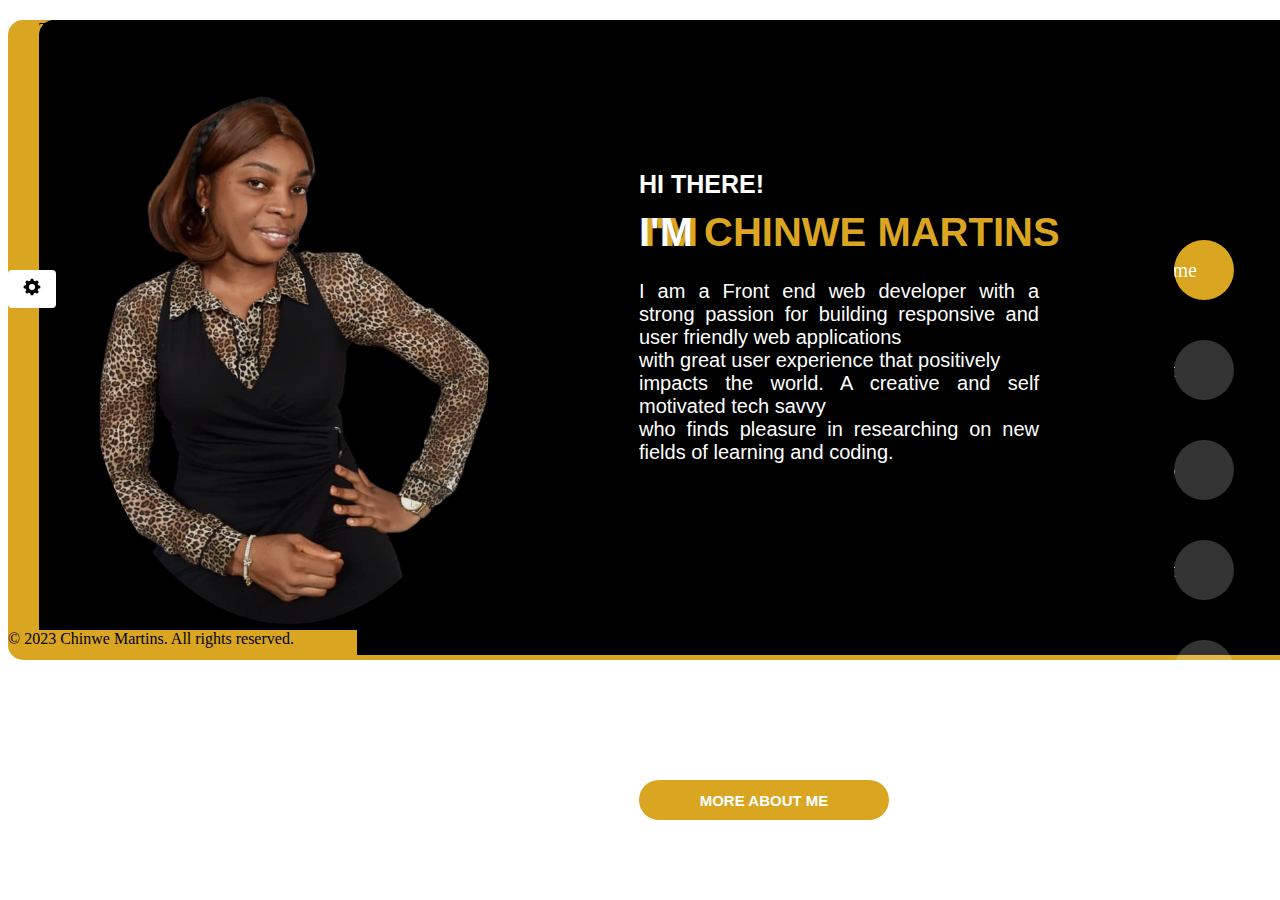
<file: index.html>
<!DOCTYPE html>
<html lang="en">
<head>
    <meta charset="UTF-8">
    <meta name="viewport" content="width=device-width, initial-scale=1.0">
    <title>Document</title>
    <link rel="stylesheet" href="https://cdnjs.cloudflare.com/ajax/libs/font-awesome/4.7.0/css/font-awesome.min.css"> 
    <link rel="stylesheet" href="indexstyle.css">
    <link rel="preconnect" href="https://fonts.googleapis.com">
<link rel="preconnect" href="https://fonts.gstatic.com" crossorigin>
<link href="https://fonts.googleapis.com/css2?family=Inter:wght@400;600;700;800;900&family=Montserrat:wght@300;400;500;600;700;800;900&family=Poppins:wght@300;400;500;600;700;800&display=swap" rel="stylesheet">
<link rel="stylesheet" href="https://cdnjs.cloudflare.com/ajax/libs/font-awesome/6.4.2/css/all.min.css" integrity="sha512-z3gLpd7yknf1YoNbCzqRKc4qyor8gaKU1qmn+CShxbuBusANI9QpRohGBreCFkKxLhei6S9CQXFEbbKuqLg0DA==" crossorigin="anonymous" referrerpolicy="no-referrer" />
    

    
</head>
<body>
    <div class="boss1">
        <div class="boss3"></div>
        <div class="boss2">
             <!-- <div class="icon">
                
              <li><a href="./index.html"> <div class="icon2">Home<img span style="height: 30px; width: 30px;" class="icon1" src="./images/whtehome.png"></div></a></li>
              <li><a href="./aboutme.html"> <div class="icon2">About<img span style="height: 30px; width: 30px;" class="icon1"  src="./images/user.png"> </div></a></li>
              <li><a href="./myblog.html"> <div class="icon2">Portfolio<img span style="width: 30px; height: 25px;" class="icon1" src="./images/portfolio6.png"></div></a></li>
              <li><a href="./getintouch.html"> <div class="icon2">Contact<img span style="width: 30px; height: 25px;"  class="icon1" src="./images/contact2.png"></div> </a></li>
              <li><a href="./services.html"> <div class="icon2">Services<img span style="width: 30px; height: 30px;"  class="icon1" src="./images/services.png"></div></a></li>
                    
            </div>  -->


            <h4>HI THERE!</h4>
            <h2><span style="color: white; text-shadow: 5px 0px 0px goldenrod;"> I'M </span> CHINWE MARTINS </h2>
            <p class="demo1">I am a <span>Front end web developer</span> with a strong passion for building responsive and user friendly web applications<br> with great user experience that positively <br>impacts the world.
                A creative and self motivated tech savvy<br>who finds pleasure in researching on new fields of learning and coding.</p></h2>
               This is my official website to show all my projects and experiences.
               
            </p>
            <a href="./aboutme.html"><button class="button" style="vertical-align:middle"><span>MORE ABOUT ME </span></button></a>

            
           <img class="myPix"  src="./images/chinwem.png" alt="mypicture"> 
        </div> 
        <div class="boss4"> 
            
    
                
                
        </div>
        &copy; 2023 Chinwe Martins. All rights reserved.
        
        
    </div>
    <nav>
        <ul>
            <li><a href="./index.html" style="background: goldenrod;"><p>Home</p><i class="fa-solid fa-house"></i></a></li>
            <li><a href="./aboutme.html"><p>About</p><i class="fa-solid fa-user"></i></a></li>
            <li><a href="./myportfolio.html"><p>Portfolio</p><i class="fa-solid fa-briefcase"></i></a></li>
            <li><a href="./getintouch1.html"><p>Contact</p><i class="fa-solid fa-envelope-open-o"></i></a></li>
            <li><a href="./myblog.html"><p>Blog</p><i class="fa-solid fa-comments"></i></a></li>
        </ul>
    </nav>
    <div class="infinity">
        <svg
          xmlns="http://www.w3.org/2000/svg"
          width="20"
          height="20"
          viewBox="0 0 36 36"
        >
          <path
            fill="currentColor"
            d="m32.57 15.72l-3.35-1a11.65 11.65 0 0 0-.95-2.33l1.64-3.07a.61.61 0 0 0-.11-.72l-2.39-2.4a.61.61 0 0 0-.72-.11l-3.05 1.63a11.62 11.62 0 0 0-2.36-1l-1-3.31a.61.61 0 0 0-.59-.41h-3.38a.61.61 0 0 0-.58.43l-1 3.3a11.63 11.63 0 0 0-2.38 1l-3-1.62a.61.61 0 0 0-.72.11L6.2 8.59a.61.61 0 0 0-.11.72l1.62 3a11.63 11.63 0 0 0-1 2.37l-3.31 1a.61.61 0 0 0-.43.58v3.38a.61.61 0 0 0 .43.58l3.33 1a11.62 11.62 0 0 0 1 2.33l-1.64 3.14a.61.61 0 0 0 .11.72l2.39 2.39a.61.61 0 0 0 .72.11l3.09-1.65a11.65 11.65 0 0 0 2.3.94l1 3.37a.61.61 0 0 0 .58.43h3.38a.61.61 0 0 0 .58-.43l1-3.38a11.63 11.63 0 0 0 2.28-.94l3.11 1.66a.61.61 0 0 0 .72-.11l2.39-2.39a.61.61 0 0 0 .11-.72l-1.66-3.1a11.63 11.63 0 0 0 .95-2.29l3.37-1a.61.61 0 0 0 .43-.58v-3.41a.61.61 0 0 0-.37-.59ZM18 23.5a5.5 5.5 0 1 1 5.5-5.5a5.5 5.5 0 0 1-5.5 5.5Z"
            class="clr-i-solid clr-i-solid-path-1"
          />
          <path fill="none" d="M0 0h36v36H0z" />
        </svg>
      </div>


    
</body>


<!-- <script 
type="text/javascript"
src="https://d3mkw6s8thqya7.cloudfront.net/integration-plugin.js"
id="aisensy-wa-widget"
widget-id="VwoJS2"
>
</script> -->

</html>
</file>
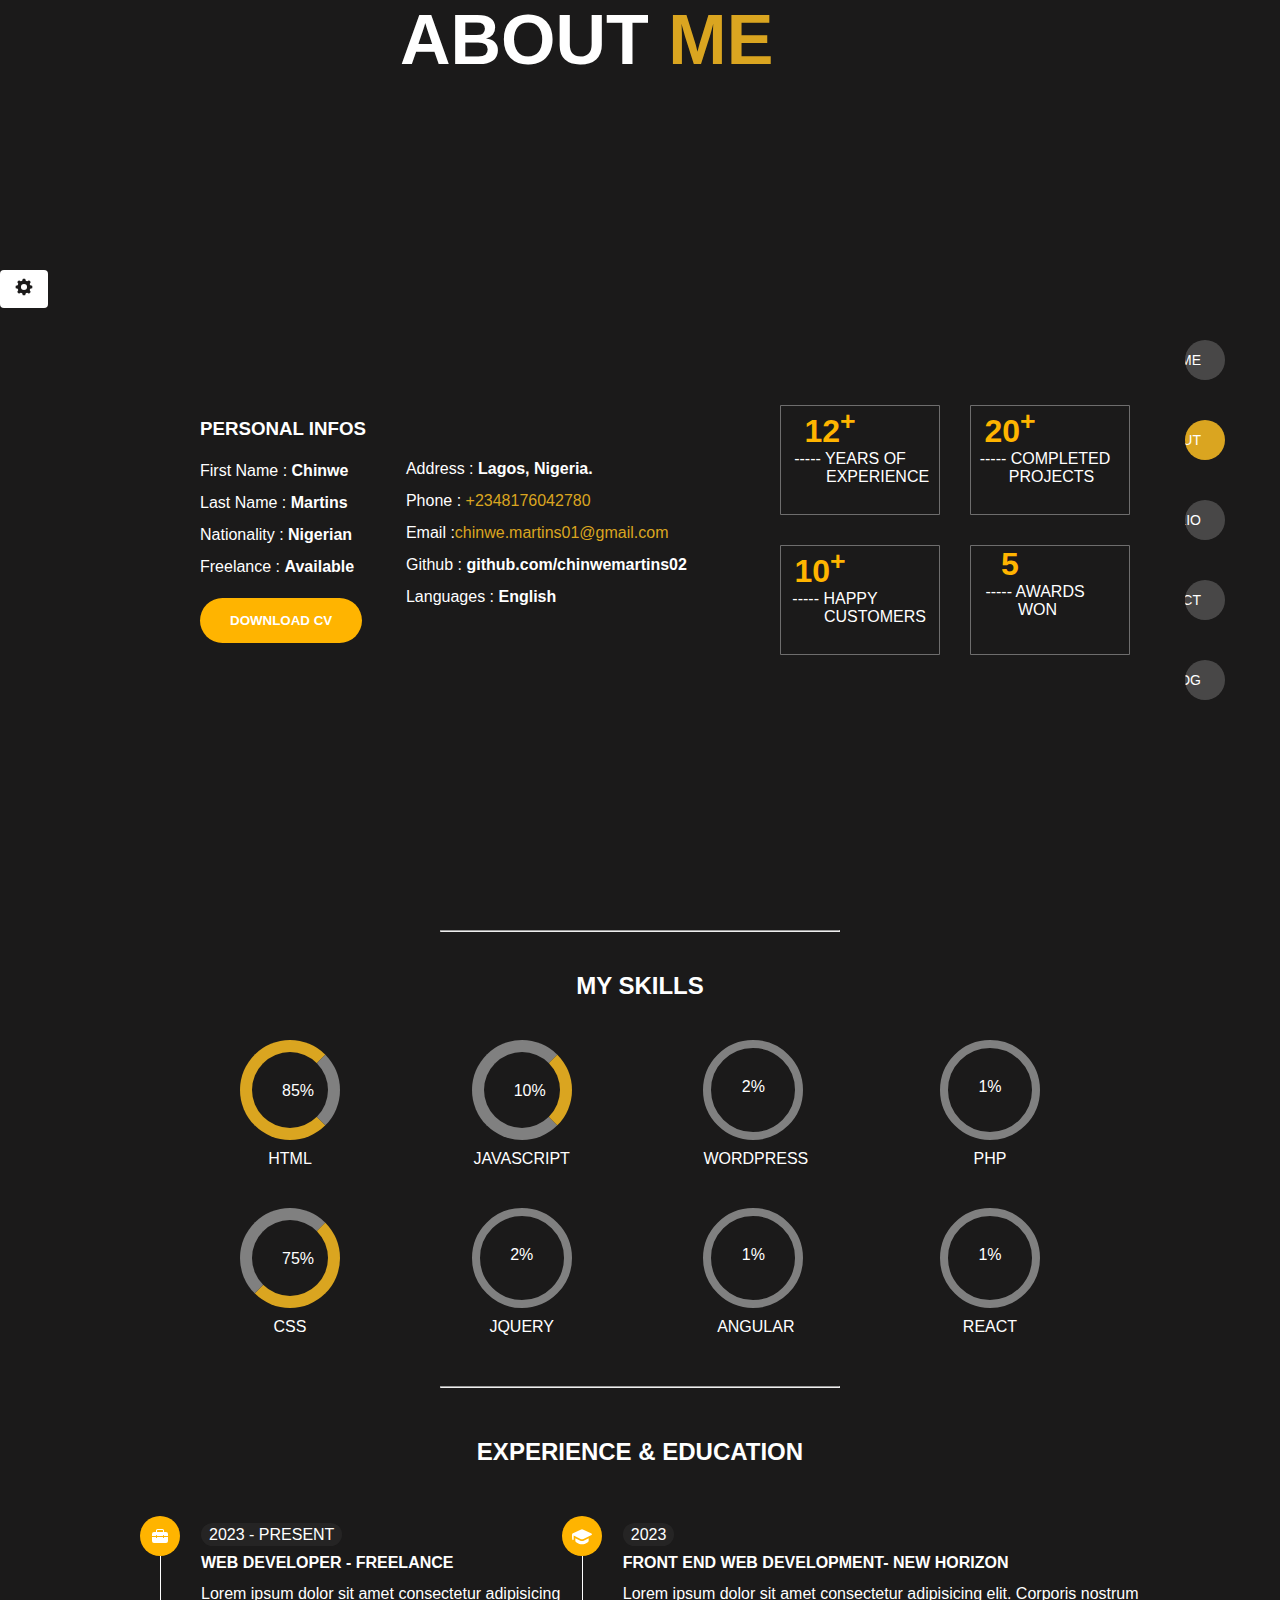
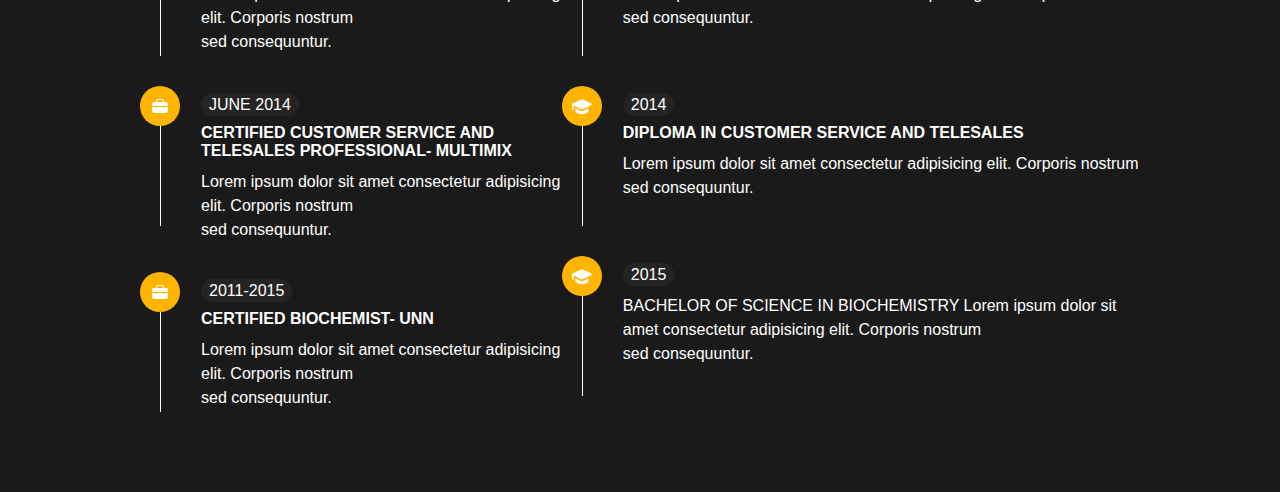
<file: aboutme.html>
<!DOCTYPE html>
<html lang="en">
  <head>
    <meta charset="UTF-8" />
    <meta name="viewport" content="width=device-width, initial-scale=1.0" />
    <title>About Me</title>

    <link
      rel="stylesheet"
      href="https://cdnjs.cloudflare.com/ajax/libs/font-awesome/6.4.2/css/all.min.css"
      integrity="sha512-z3gLpd7yknf1YoNbCzqRKc4qyor8gaKU1qmn+CShxbuBusANI9QpRohGBreCFkKxLhei6S9CQXFEbbKuqLg0DA=="
      crossorigin="anonymous"
      referrerpolicy="no-referrer"
    />

    <link rel="stylesheet" href="aboutmestyle.css" />

    <style>
      body {
        background-color: #1b1a1a;
      }
    </style>
  </head>
  <body>
    <h1><span style="color:goldenrod; margin-left: 400px; margin-top: 100px; font-size: 70px;"><span style="color: #fff;">ABOUT</span>  ME</span> </h1>

    <div class="about-container">
      <div class="middle-everything">
        <div class="infinity">
          <svg
            xmlns="http://www.w3.org/2000/svg"
            width="20"
            height="20"
            viewBox="0 0 36 36"
          >
            <path
              fill="currentColor"
              d="m32.57 15.72l-3.35-1a11.65 11.65 0 0 0-.95-2.33l1.64-3.07a.61.61 0 0 0-.11-.72l-2.39-2.4a.61.61 0 0 0-.72-.11l-3.05 1.63a11.62 11.62 0 0 0-2.36-1l-1-3.31a.61.61 0 0 0-.59-.41h-3.38a.61.61 0 0 0-.58.43l-1 3.3a11.63 11.63 0 0 0-2.38 1l-3-1.62a.61.61 0 0 0-.72.11L6.2 8.59a.61.61 0 0 0-.11.72l1.62 3a11.63 11.63 0 0 0-1 2.37l-3.31 1a.61.61 0 0 0-.43.58v3.38a.61.61 0 0 0 .43.58l3.33 1a11.62 11.62 0 0 0 1 2.33l-1.64 3.14a.61.61 0 0 0 .11.72l2.39 2.39a.61.61 0 0 0 .72.11l3.09-1.65a11.65 11.65 0 0 0 2.3.94l1 3.37a.61.61 0 0 0 .58.43h3.38a.61.61 0 0 0 .58-.43l1-3.38a11.63 11.63 0 0 0 2.28-.94l3.11 1.66a.61.61 0 0 0 .72-.11l2.39-2.39a.61.61 0 0 0 .11-.72l-1.66-3.1a11.63 11.63 0 0 0 .95-2.29l3.37-1a.61.61 0 0 0 .43-.58v-3.41a.61.61 0 0 0-.37-.59ZM18 23.5a5.5 5.5 0 1 1 5.5-5.5a5.5 5.5 0 0 1-5.5 5.5Z"
              class="clr-i-solid clr-i-solid-path-1"
            />
            <path fill="none" d="M0 0h36v36H0z" />
          </svg>
        </div>

        <div class="personal-info">
          <div class="pf1">
            <h3>PERSONAL INFOS</h3>
            <ul id="list">
              <li>First Name : <span>Chinwe</span></li>
              <li>Last Name : <span>Martins</span></li>
              <li>Nationality : <span>Nigerian</span></li>
              <li>Freelance : <span>Available</span></li>
              
            </ul>
            <button><a href="#" download="./MARTINS CHINWE.docx">DOWNLOAD  CV</a></button>
          </div>

          <div class="pf2">
            <ul class="list">
              <li>Address : <span>Lagos, Nigeria.</span></li>
              <li>Phone : <a href="tel:08176042780">+2348176042780</a></li>
              <li>Email :<a href="mailto:chinwe.martins01@gmail.com?">chinwe.martins01@gmail.com</a></li>
              <li>Github : <span>github.com/chinwemartins02</span></li>
              <li>Languages : <span>English</span></li>
            </ul>
          </div>
        </div>

        <div class="blocks">
          <div class="blocks1">
            <div class="block1-top">
              <h1>12<sup>+</sup></h1>
              <p>
                ----- <span class="sp1">YEARS OF </span><br /><span class="sp2"
                  >EXPERIENCE</span
                >
              </p>
            </div>
            <div class="block1-bottom">
              <h1>10<sup>+</sup></h1>
              <p>
                ----- <span>HAPPY</span> <br /><span class="sp2-2"
                  >CUSTOMERS</span
                >
              </p>
            </div>
          </div>

          <div class="blocks2">
            <div class="block2-top">
              <h1>20<sup>+</sup></h1>
              <p>
                ----- <span>COMPLETED</span> <br /><span class="sp2-2"
                  >PROJECTS</span
                >
              </p>
            </div>
            <div class="block2-bottom">
              <h1>5</h1>
              <p>
                ----- <span>AWARDS </span><br /><span class="sp2-2">WON</span>
              </p>
            </div>
          </div>
        </div>

        <nav>
          <ul>
            <li>
              <a href="./index.html"
                ><p>HOME</p>
                <i class="fa-solid fa-house"></i
              ></a>
            </li>

            <li>
              <a href="./aboutme.html" style="background-color: goldenrod"
                ><p>ABOUT</p>
                <i class="fa-solid fa-user" style="color: #ffffff"></i
              ></a>
            </li>
            <li>
              <a href="myportfolio.html"
                ><p>PORTFOLIO</p>
                <i class="fa-solid fa-toolbox"></i
              ></a>
            </li>
            <li>
              <a href="./getintouch1.html"
                ><p>CONTACT</p>
                <i class="fa-solid fa-envelope-open"></i
              ></a>
            </li>
            <li>
              <a href="./myblog.html"
                ><p>BLOG</p>
                <i class="fa-solid fa-comments"></i
              ></a>
            </li>
          </ul>
        </nav>

        <!-- <div class="right">
          <div class="icon1">
            <a href="/index.html"
              ><svg
                xmlns="http://www.w3.org/2000/svg"
                width="20"
                height="20"
                viewBox="0 0 512 512"
              >
                <path
                  fill="currentColor"
                  d="M416 174.74V48h-80v58.45L256 32L0 272h64v208h144V320h96v160h144V272h64l-96-97.26z"
                /></svg
            ></a>
          </div>

          <div class="icon2">
            <a href="/html/about.html"
              ><svg
                xmlns="http://www.w3.org/2000/svg"
                width="20"
                height="20"
                viewBox="0 0 512 512"
              >
                <path
                  fill="currentColor"
                  d="M256 256a112 112 0 1 0-112-112a112 112 0 0 0 112 112Zm0 32c-69.42 0-208 42.88-208 128v64h416v-64c0-85.12-138.58-128-208-128Z"
                /></svg
            ></a>
          </div>

          <div class="icon3">
            <a href="portfolio.html"
              ><svg
                xmlns="http://www.w3.org/2000/svg"
                width="20"
                height="20"
                viewBox="0 0 20 20"
              >
                <path
                  fill="currentColor"
                  d="M6 4.5V6H4a2 2 0 0 0-2 2v2h4v-.5a.5.5 0 0 1 1 0v.5h6v-.5a.5.5 0 0 1 1 0v.5h4.003V8a2 2 0 0 0-2-2H14V4.5A1.5 1.5 0 0 0 12.5 3h-5A1.5 1.5 0 0 0 6 4.5ZM7.5 4h5a.5.5 0 0 1 .5.5V6H7V4.5a.5.5 0 0 1 .5-.5Zm10.503 7H14v.5a.5.5 0 1 1-1 0V11H7v.5a.5.5 0 0 1-1 0V11H2v4a2 2 0 0 0 2 2h12.003a2 2 0 0 0 2-2v-4Z"
                /></svg
            ></a>
          </div>

          <div class="icon4">
            <a href="contact.html"
              ><svg
                xmlns="http://www.w3.org/2000/svg"
                width="20"
                height="20"
                viewBox="0 0 24 24"
              >
                <path
                  fill="currentColor"
                  d="m4 8l8 5l8-5l-8-5l-8 5m18 0v10a2 2 0 0 1-2 2H4a2 2 0 0 1-2-2V8c0-.73.39-1.36.97-1.71L12 .64l9.03 5.65c.58.35.97.98.97 1.71Z"
                /></svg
            ></a>
          </div>

          <div class="icon5">
            <a href="blog.html"
              ><svg
                xmlns="http://www.w3.org/2000/svg"
                width="20"
                height="20"
                viewBox="0 0 24 24"
              >
                <path
                  fill="currentColor"
                  d="M1 2h19v14H5.82L1 19.443V2Zm2 2v11.557L5.18 14H18V4H3Zm20.5.5v18.443L18.68 19.5H7.5v-2h11.82l2.18 1.557V4.5h2Z"
                /></svg
            ></a>
          </div>
        </div> -->
      </div>
    </div>
    <hr />
    <div class="myskills">
      <h2>MY SKILLS</h2>
    </div>

    <div class="percentage-circle">
      <div class="circle">
        <div class="circle1">
          <div class="html">85%</div>
          <span class="htmlspan">HTML</span>
        </div>

        <div class="css">75%</div>
        <span class="wordpress-span">CSS</span>
      </div>

      <div class="circle">
        <div class="circle2">
          <div class="javascript">10%</div>
          <span class="javascript-span">JAVASCRIPT</span>
        </div>

        <div class="jquery">2%</div>
        <span class="jquery-span">JQUERY</span>
      </div>

      <div class="circle">
        <div class="circle3">
          <div class="wordpress">2%</div>
          <span class="css-span">WORDPRESS</span>
        </div>

        <div class="angular">1%</div>
        <span class="angular-span">ANGULAR</span>
      </div>

      <div class="circle">
        <div class="circle4">
          <div class="php">1%</div>
          <span class="php-span">PHP</span>
        </div>

        <div class="react">1%</div>
        <span class="react-span">REACT</span>
      </div> 
     </div> 

    <!-- EXPERIENCE AND EDUCATION -->

    <hr />
    <div class="xp-ed">
      <h2>EXPERIENCE & EDUCATION</h2>
    </div>

    <div class="xp-ed-overall-hard-level">
      <div class="xp-ed-hard-level">
        <div class="xp-ed-hard-level1">
          <div class="xp-ed2018">
            <svg
              xmlns="http://www.w3.org/2000/svg"
              width="20"
              height="20"
              viewBox="0 0 20 20"
            >
              <path
                fill="currentColor"
                d="M6 4.5V6H4a2 2 0 0 0-2 2v2h4v-.5a.5.5 0 0 1 1 0v.5h6v-.5a.5.5 0 0 1 1 0v.5h4.003V8a2 2 0 0 0-2-2H14V4.5A1.5 1.5 0 0 0 12.5 3h-5A1.5 1.5 0 0 0 6 4.5ZM7.5 4h5a.5.5 0 0 1 .5.5V6H7V4.5a.5.5 0 0 1 .5-.5Zm10.503 7H14v.5a.5.5 0 1 1-1 0V11H7v.5a.5.5 0 0 1-1 0V11H2v4a2 2 0 0 0 2 2h12.003a2 2 0 0 0 2-2v-4Z"
              />
            </svg>
          </div>
          <div class="vertical"></div>
          <div class="time">
            <span>2023 - PRESENT</span>
            <h4>WEB DEVELOPER - FREELANCE</h4>
            <p>
              Lorem ipsum dolor sit amet consectetur adipisicing elit. Corporis
              nostrum <br />
              sed consequuntur.
            </p>
          </div>
        </div>

        <!-- 3013 -->

        <div class="xp-ed-hard-level2">
          <div class="xp-ed2013">
            <svg
              xmlns="http://www.w3.org/2000/svg"
              width="20"
              height="20"
              viewBox="0 0 20 20"
            >
              <path
                fill="currentColor"
                d="M6 4.5V6H4a2 2 0 0 0-2 2v2h4v-.5a.5.5 0 0 1 1 0v.5h6v-.5a.5.5 0 0 1 1 0v.5h4.003V8a2 2 0 0 0-2-2H14V4.5A1.5 1.5 0 0 0 12.5 3h-5A1.5 1.5 0 0 0 6 4.5ZM7.5 4h5a.5.5 0 0 1 .5.5V6H7V4.5a.5.5 0 0 1 .5-.5Zm10.503 7H14v.5a.5.5 0 1 1-1 0V11H7v.5a.5.5 0 0 1-1 0V11H2v4a2 2 0 0 0 2 2h12.003a2 2 0 0 0 2-2v-4Z"
              />
            </svg>
          </div>
          <div class="vertical"></div>
          <div class="time">
            <span>JUNE 2014</span>
            <h4>CERTIFIED CUSTOMER SERVICE AND TELESALES PROFESSIONAL- MULTIMIX</h4>
            <p>
              Lorem ipsum dolor sit amet consectetur adipisicing elit. Corporis
              nostrum <br />
              sed consequuntur.
            </p>
          </div>
        </div>

        <!-- 2005 -->

        <div class="xp-ed-hard-level3">
          <div class="xp-ed2005">
            <svg
              xmlns="http://www.w3.org/2000/svg"
              width="20"
              height="20"
              viewBox="0 0 20 20"
            >
              <path
                fill="currentColor"
                d="M6 4.5V6H4a2 2 0 0 0-2 2v2h4v-.5a.5.5 0 0 1 1 0v.5h6v-.5a.5.5 0 0 1 1 0v.5h4.003V8a2 2 0 0 0-2-2H14V4.5A1.5 1.5 0 0 0 12.5 3h-5A1.5 1.5 0 0 0 6 4.5ZM7.5 4h5a.5.5 0 0 1 .5.5V6H7V4.5a.5.5 0 0 1 .5-.5Zm10.503 7H14v.5a.5.5 0 1 1-1 0V11H7v.5a.5.5 0 0 1-1 0V11H2v4a2 2 0 0 0 2 2h12.003a2 2 0 0 0 2-2v-4Z"
              />
            </svg>
          </div>
          <div class="vertical"></div>
          <div class="time">
            <span>2011-2015</span>
            <h4>CERTIFIED BIOCHEMIST- UNN</h4>
            <p>
              Lorem ipsum dolor sit amet consectetur adipisicing elit. Corporis
              nostrum <br />
              sed consequuntur.
            </p>
          </div>
        </div>
      </div>

      <!-- RIGHT SIDE -->

      <div class="xp-ed-hard-level-right">
        <div class="xp-ed-hard-level1">
          <div class="xp-ed2018">
            <svg
              xmlns="http://www.w3.org/2000/svg"
              width="20"
              height="20"
              viewBox="0 0 12 12"
            >
              <path
                fill="currentColor"
                d="M5.16 2.189a1.962 1.962 0 0 1 1.68 0l4.874 2.309a.5.5 0 0 1 .008.9l-4.85 2.406a1.962 1.962 0 0 1-1.744 0L1 5.756V8a.5.5 0 0 1-1 0V4.975a.502.502 0 0 1 .286-.477l4.874-2.31ZM2 7.369V9a.5.5 0 0 0 .147.354l.002.003l.023.021l.06.056a6.738 6.738 0 0 0 1.012.745C3.912 10.58 4.877 11 6 11c1.123 0 2.088-.42 2.757-.821a6.738 6.738 0 0 0 1.012-.745l.06-.056l.016-.016l.006-.006l.001-.001l.002-.001A.5.5 0 0 0 10 9V7.368L7.316 8.7a2.962 2.962 0 0 1-2.632 0L2 7.368Z"
              />
            </svg>
          </div>
          <div class="vertical"></div>
          <div class="time">
            <span>2023</span>
            <h4>FRONT END WEB DEVELOPMENT- NEW HORIZON</h4>
            <p>
              Lorem ipsum dolor sit amet consectetur adipisicing elit. Corporis
              nostrum <br />
              sed consequuntur.
            </p>
          </div>
        </div>

        <!-- 3013 -->

        <div class="xp-ed-hard-level2">
          <div class="xp-ed2013">
            <svg
              xmlns="http://www.w3.org/2000/svg"
              width="20"
              height="20"
              viewBox="0 0 12 12"
            >
              <path
                fill="currentColor"
                d="M5.16 2.189a1.962 1.962 0 0 1 1.68 0l4.874 2.309a.5.5 0 0 1 .008.9l-4.85 2.406a1.962 1.962 0 0 1-1.744 0L1 5.756V8a.5.5 0 0 1-1 0V4.975a.502.502 0 0 1 .286-.477l4.874-2.31ZM2 7.369V9a.5.5 0 0 0 .147.354l.002.003l.023.021l.06.056a6.738 6.738 0 0 0 1.012.745C3.912 10.58 4.877 11 6 11c1.123 0 2.088-.42 2.757-.821a6.738 6.738 0 0 0 1.012-.745l.06-.056l.016-.016l.006-.006l.001-.001l.002-.001A.5.5 0 0 0 10 9V7.368L7.316 8.7a2.962 2.962 0 0 1-2.632 0L2 7.368Z"
              />
            </svg>
          </div>
          <div class="vertical"></div>
          <div class="time">
            <span>2014</span>
            <h4>DIPLOMA IN CUSTOMER SERVICE AND TELESALES</h4>
            <p>
              Lorem ipsum dolor sit amet consectetur adipisicing elit. Corporis
              nostrum <br />
              sed consequuntur.
            </p>
          </div>
        </div>

        <!-- 2005 -->

        <div class="xp-ed-hard-level3">
          <div class="xp-ed2005">
            <svg
              xmlns="http://www.w3.org/2000/svg"
              width="20"
              height="20"
              viewBox="0 0 12 12"
            >
              <path
                fill="currentColor"
                d="M5.16 2.189a1.962 1.962 0 0 1 1.68 0l4.874 2.309a.5.5 0 0 1 .008.9l-4.85 2.406a1.962 1.962 0 0 1-1.744 0L1 5.756V8a.5.5 0 0 1-1 0V4.975a.502.502 0 0 1 .286-.477l4.874-2.31ZM2 7.369V9a.5.5 0 0 0 .147.354l.002.003l.023.021l.06.056a6.738 6.738 0 0 0 1.012.745C3.912 10.58 4.877 11 6 11c1.123 0 2.088-.42 2.757-.821a6.738 6.738 0 0 0 1.012-.745l.06-.056l.016-.016l.006-.006l.001-.001l.002-.001A.5.5 0 0 0 10 9V7.368L7.316 8.7a2.962 2.962 0 0 1-2.632 0L2 7.368Z"
              />
            </svg>
          </div>
          <div class="vertical"></div>
          <div class="time">
            <span>2015</span>
            <h4></h4>
            <p>BACHELOR OF SCIENCE IN BIOCHEMISTRY
              Lorem ipsum dolor sit amet consectetur adipisicing elit. Corporis
              nostrum <br />
              sed consequuntur.
            </p>
          </div>
        </div>
      </div>
    </div>
  </body>
</html>
</file>
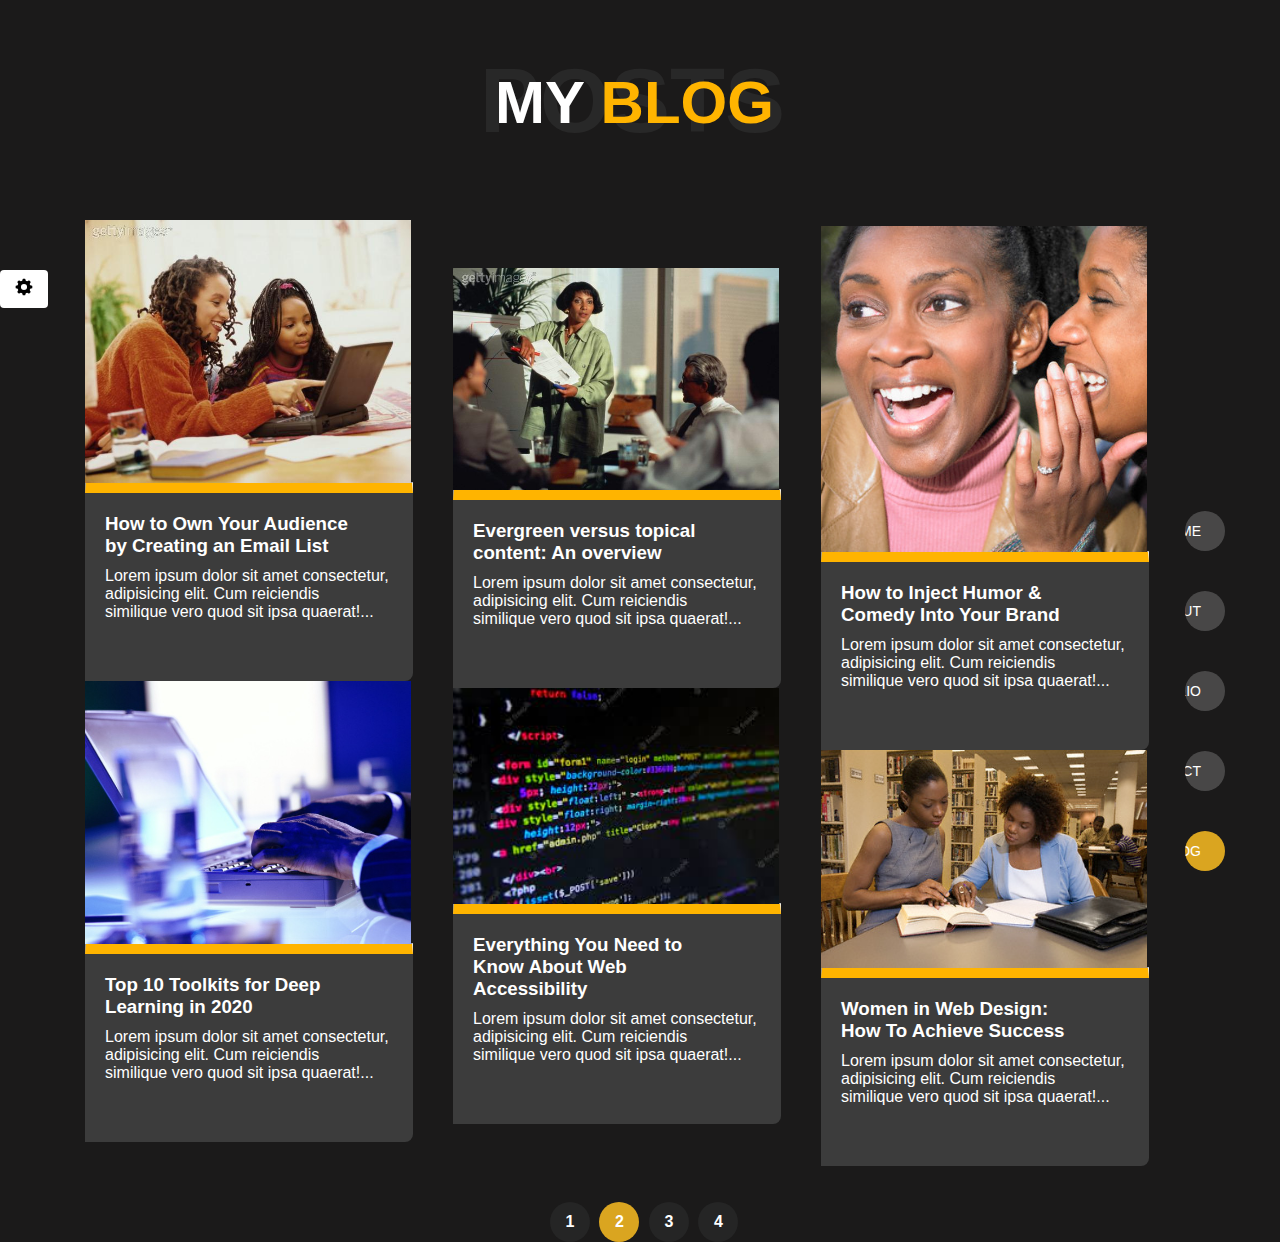
<file: myblog.html>
<!DOCTYPE html>
<html lang="en">
  <head>
    <meta charset="UTF-8" />
    <meta name="viewport" content="width=device-width, initial-scale=1.0" />
    <title>Blog</title>

    <link
      rel="stylesheet"
      href="https://cdnjs.cloudflare.com/ajax/libs/font-awesome/6.4.2/css/all.min.css"
      integrity="sha512-z3gLpd7yknf1YoNbCzqRKc4qyor8gaKU1qmn+CShxbuBusANI9QpRohGBreCFkKxLhei6S9CQXFEbbKuqLg0DA=="
      crossorigin="anonymous"
      referrerpolicy="no-referrer"
    />

    <link rel="stylesheet" href="myblogstyle.css" />
  </head>
  <body>
    <h1 class="opacity">POSTS</h1>

    <h1 class="on-top">MY <span>BLOG</span></h1>

    <div class="about-container">
      <div class="middle-everything">
        <div class="infinity">
          <svg
            xmlns="http://www.w3.org/2000/svg"
            width="20"
            height="20"
            viewBox="0 0 36 36"
          >
            <path
              fill="currentColor"
              d="m32.57 15.72l-3.35-1a11.65 11.65 0 0 0-.95-2.33l1.64-3.07a.61.61 0 0 0-.11-.72l-2.39-2.4a.61.61 0 0 0-.72-.11l-3.05 1.63a11.62 11.62 0 0 0-2.36-1l-1-3.31a.61.61 0 0 0-.59-.41h-3.38a.61.61 0 0 0-.58.43l-1 3.3a11.63 11.63 0 0 0-2.38 1l-3-1.62a.61.61 0 0 0-.72.11L6.2 8.59a.61.61 0 0 0-.11.72l1.62 3a11.63 11.63 0 0 0-1 2.37l-3.31 1a.61.61 0 0 0-.43.58v3.38a.61.61 0 0 0 .43.58l3.33 1a11.62 11.62 0 0 0 1 2.33l-1.64 3.14a.61.61 0 0 0 .11.72l2.39 2.39a.61.61 0 0 0 .72.11l3.09-1.65a11.65 11.65 0 0 0 2.3.94l1 3.37a.61.61 0 0 0 .58.43h3.38a.61.61 0 0 0 .58-.43l1-3.38a11.63 11.63 0 0 0 2.28-.94l3.11 1.66a.61.61 0 0 0 .72-.11l2.39-2.39a.61.61 0 0 0 .11-.72l-1.66-3.1a11.63 11.63 0 0 0 .95-2.29l3.37-1a.61.61 0 0 0 .43-.58v-3.41a.61.61 0 0 0-.37-.59ZM18 23.5a5.5 5.5 0 1 1 5.5-5.5a5.5 5.5 0 0 1-5.5 5.5Z"
              class="clr-i-solid clr-i-solid-path-1"
            />
            <path fill="none" d="M0 0h36v36H0z" />
          </svg>
        </div>

        <div class="overall-image-blog">
          <div class="image-blog">
            <div class="image1">
              <img src="./images/howto.JPG" alt="" width="326" height="201" />
              <hr class="line" />
              <div class="image-write">
                <h3>
                  How to Own Your Audience <br />
                  by Creating an Email List
                </h3>
                <p>
                  Lorem ipsum dolor sit amet consectetur, <br />adipisicing
                  elit. Cum reiciendis <br />similique vero quod sit ipsa
                  quaerat!...
                </p>
              </div>
            </div>

            <div class="image2">
              <img src="./images/toolkit.jpg" alt="" width="326" height="201" />
              <hr class="line" />
              <div class="image-write">
                <h3>Top 10 Toolkits for Deep <br />Learning in 2020</h3>
                <p>
                  Lorem ipsum dolor sit amet consectetur, <br />adipisicing
                  elit. Cum reiciendis <br />similique vero quod sit ipsa
                  quaerat!...
                </p>
              </div>
            </div>
          </div>

          <div class="image-blog2">
            <div class="image1">
              <img src="./images/evergreen.jpg" alt="" width="326" height="201" />
              <hr class="line" />
              <div class="image-write">
                <h3>Evergreen versus topical <br />content: An overview</h3>
                <p>
                  Lorem ipsum dolor sit amet consectetur, <br />adipisicing
                  elit. Cum reiciendis <br />similique vero quod sit ipsa
                  quaerat!...
                </p>
              </div>
            </div>

            <div class="image2">
              <img src="./images/purple4.jpg" alt="" width="326" height="201" />
              <hr class="line" />
              <div class="image-write">
                <h3>
                  Everything You Need to <br />Know About Web
                  <br />Accessibility
                </h3>
                <p>
                  Lorem ipsum dolor sit amet consectetur, <br />adipisicing
                  elit. Cum reiciendis <br />similique vero quod sit ipsa
                  quaerat!...
                </p>
              </div>
            </div>
          </div>

          <div class="image-blog3">
            <div class="image1">
              <img src="./images/injecthumor.jpg" alt="" width="326" height="201" />
              <hr class="line" />
              <div class="image-write">
                <h3>How to Inject Humor & <br />Comedy Into Your Brand</h3>
                <p>
                  Lorem ipsum dolor sit amet consectetur, <br />adipisicing
                  elit. Cum reiciendis <br />similique vero quod sit ipsa
                  quaerat!...
                </p>
              </div>
            </div>

            <div class="image2">
              <img src="./images/womeninweb.jpg" alt="" width="326" height="201" />
              <hr class="line" />
              <div class="image-write">
                <h3>Women in Web Design: <br />How To Achieve Success</h3>
                <p>
                  Lorem ipsum dolor sit amet consectetur, <br />adipisicing
                  elit. Cum reiciendis <br />similique vero quod sit ipsa
                  quaerat!...
                </p>
              </div>
            </div>
          </div>
        </div>

        <nav>
          <ul>
            <li>
              <a href="./index.html"
                ><p>HOME</p>
                <i class="fa-solid fa-house"></i
              ></a>
            </li>

            <li>
              <a href="./aboutme.html"
                ><p>ABOUT</p>
                <i class="fa-solid fa-user"></i
              ></a>
            </li>
            <li>
              <a href="./myportfolio.html"
                ><p>PORTFOLIO</p>
                <i class="fa-solid fa-toolbox"></i
              ></a>
            </li>
            <li>
              <a href="./getintouch1.html"
                ><p>CONTACT</p>
                <i class="fa-solid fa-envelope-open"></i
              ></a>
            </li>
            <li>
              <a href="./myblog.html" style="background-color: goldenrod"
                ><p>BLOG</p>
                <i class="fa-solid fa-comments" style="color: #ffffff"></i
              ></a>
            </li>
          </ul>
        </nav> 

        <!-- <nav>
            <ul>
                <li><a href="./index.html" style="background: goldenrod;"><p>Home</p><i class="fa-solid fa-house"></i></a></li>
                <li><a href="./aboutme.html"><p>About</p><i class="fa-solid fa-user"></i></a></li>
                <li><a href="./myportfolio.html"><p>Portfolio</p><i class="fa-solid fa-briefcase"></i></a></li>
                <li><a href="./getintouch.html"><p>Contact</p><i class="fa-solid fa-envelope-open-o"></i></a></li>
                <li><a href="#"><p>Blog</p><i class="fa-solid fa-comments"></i></a></li>
            </ul>
        </nav> -->
      </div>
    </div>
    <div class="span1" style="margin-left: 550px; width: 100%; height: 100%;">
        <span class="circle">1</span>
       <span class="circle" style="background: goldenrod;">2</span>
       <span class="circle">3</span>
       <span class="circle">4</span>
       </div>
  </body>
</html>
</file>
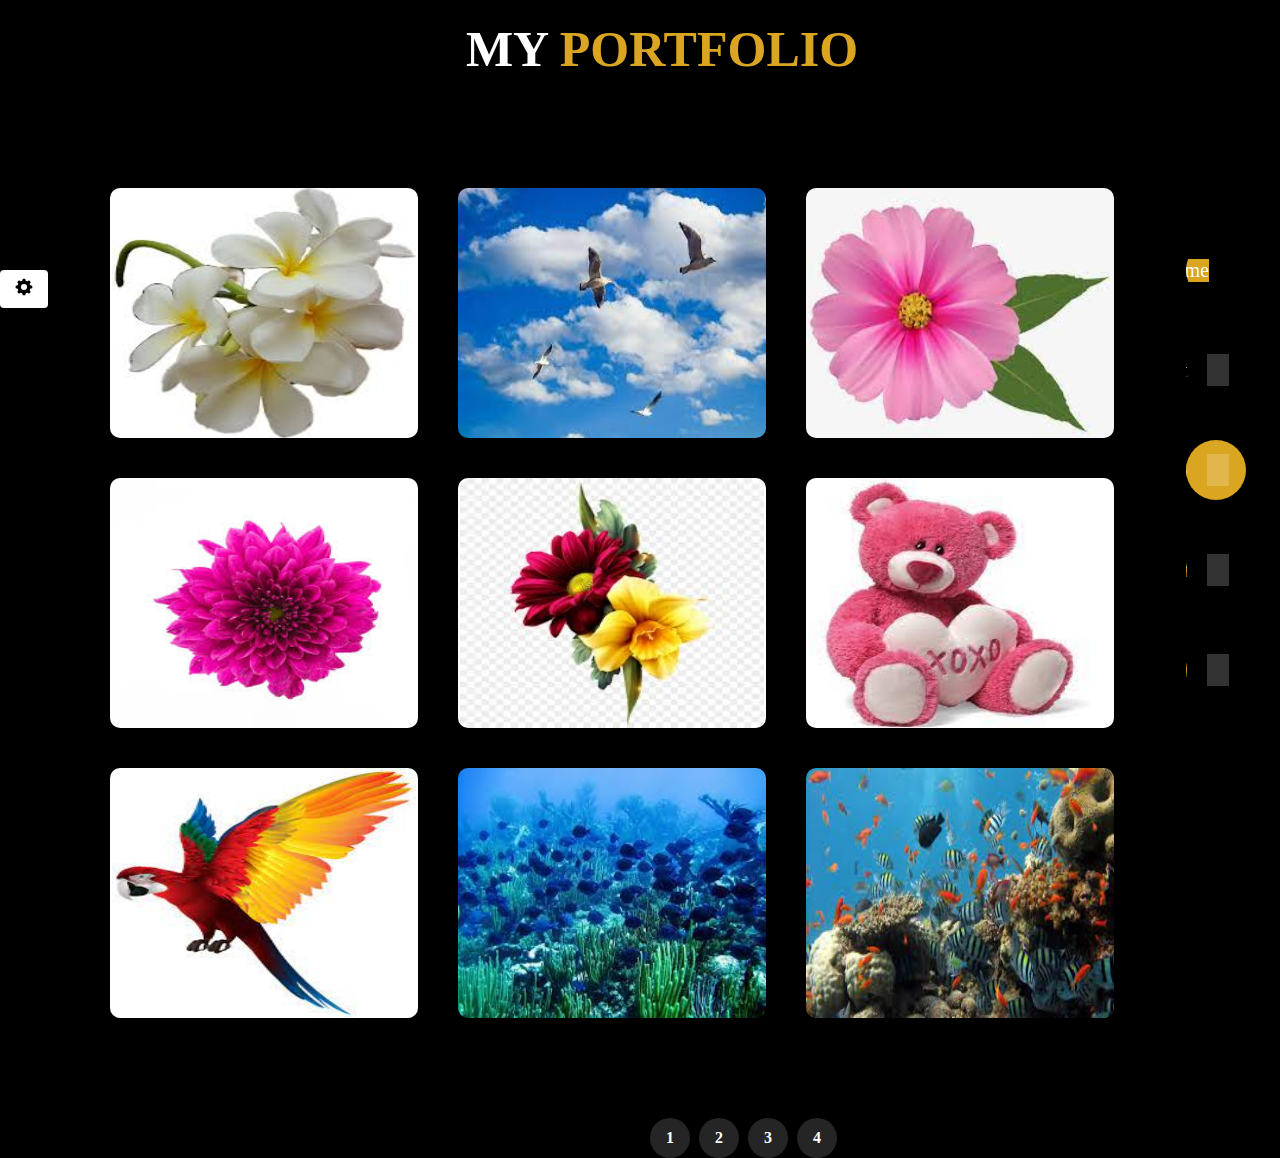
<file: myportfolio.html>
<!DOCTYPE html>
<html lang="en">
<head>
    <meta charset="UTF-8">
    <meta name="viewport" content="width=device-width, initial-scale=1.0">
    <title>Document</title>
    <link rel="stylesheet" href="myportfoliostyle.css">
    
    <link rel="stylesheet" href="https://cdnjs.cloudflare.com/ajax/libs/font-awesome/4.7.0/css/font-awesome.min.css"> 
    
    <link rel="preconnect" href="https://fonts.googleapis.com">
<link rel="preconnect" href="https://fonts.gstatic.com" crossorigin>
<link href="https://fonts.googleapis.com/css2?family=Inter:wght@400;600;700;800;900&family=Montserrat:wght@300;400;500;600;700;800;900&family=Poppins:wght@300;400;500;600;700;800&display=swap" rel="stylesheet">
<link rel="stylesheet" href="https://cdnjs.cloudflare.com/ajax/libs/font-awesome/6.4.2/css/all.min.css" integrity="sha512-z3gLpd7yknf1YoNbCzqRKc4qyor8gaKU1qmn+CShxbuBusANI9QpRohGBreCFkKxLhei6S9CQXFEbbKuqLg0DA==" crossorigin="anonymous" referrerpolicy="no-referrer" />
    

        

</head>
<body>
    
    <h1><span style="color: #fff;">MY</span> PORTFOLIO</h1>
    
        <div class="flexcontainer">
            <div class="flexbox" >
                
                

                <img src="./images/beauty4.jpg" style="border: 2px solid white;  "alt="business">
                <div class="slider">
                    <a href="./images/form.html"><p>LOGIN FORM PROJECT</p></a></div>
            </div>
            <div class="flexbox">
                <img src="./images/beauty7.jpg" style="border: 2px solid white; " alt="education">
                <div class="slider">
                    <a href="https://chinwemartins02.github.io/salon"><p>SALON WEBSITE PROJECT</p></a></div>
            </div>
            <div class="flexbox">
                <img src="./images/beauty1.jpg" style="border: 2px solid white; " alt="ecommerce">
                <div class="slider"><p>IMAGE PROJECT</p></div>
                <div class="slider">
                    <a href="./images/bouncingball.html"><p>BOUNCING BALL PROJECT</p></a></div>
            </div>
            <div class="flexbox">
                <img src="./images/beauty3.jpg" style="border: 2px solid white; " alt="fashion">
                <div class="slider">
                    <a href="./images/employeeform.html"><p>EMPLOYEE FORM TASK</p></a></div>
            </div>
            <div class="flexbox">
                <img src="./images/beauty2.jpg" style="border: 2px solid white; " alt="marketing" >
                <div class="slider">
                    <a href="./images2/premierleaguetable.html"><p>PREMIER LEAGUE TABLE PROJECT</p></a></div>
            </div>
            <div class="flexbox">
                <img src="./images/beauty5.jpg" style="border: 2px solid white; " alt="consulting" >
                <div class="slider">
                    <a href="./images/reservationform.html"><p>RESERVATION FORM PROJECT</p></a></div>
            </div>
            <div class="flexbox">
                <img src="./images/beauty6.jpg" style="border: 2px solid white; " alt="software" >
                <div class="slider">
                    <a href="./images/signin/signup.html"><p>SIGN IN / SIGN UP FORM</p></a>
                </div>
            </div>
            <div class="flexbox">
                <img src="./images/beauty9.jpg" style="border: 2px solid white; " alt="religion">
                <div class="slider"><p>IMAGE PROJECT</p></div>
            </div>
            <div class="flexbox">
                <img src="./images/beauty8.jpg" style="border: 2px solid white; " alt="sports">
                <div class="slider"><p>IMAGE PROJECT</p></div>
            </div>
        </div>   
        <br>
        <br>
        <br>
        <br>
        <br>
        
<div class="span1" style="margin-left: 650px; width: 100%; height: 100%;">
 <span class="circle">1</span>
<span class="circle">2</span>
<span class="circle">3</span>
<span class="circle">4</span>
</div>


<nav>
    <ul>
        <li><a href="./index.html" ><p style="background: goldenrod;">Home</p><i class="fa-solid fa-house"></i></a></li>
        <li><a href="./aboutme.html" ><p>About</p><i class="fa-solid fa-user"></i></a></li>
        <li><a href="./myportfolio.html" style="background: goldenrod;"><p style="background: goldenrod;"><p style="background: goldenrod;">Portfolio</p><i class="fa-solid fa-briefcase"></i></a></li>
        <li><a href="./getintouch1.html"><p style="background: goldenrod;">Contact</p><i class="fa-solid fa-envelope-open-o"></i></a></li>
        <li><a href="./myblog.html"><p style="background: goldenrod;">Blog</p><i class="fa-solid fa-comments"></i></a></li>
    </ul>
</nav>

<div class="infinity">
    <svg
      xmlns="http://www.w3.org/2000/svg"
      width="20"
      height="20"
      viewBox="0 0 36 36"
    >
      <path
        fill="currentColor"
        d="m32.57 15.72l-3.35-1a11.65 11.65 0 0 0-.95-2.33l1.64-3.07a.61.61 0 0 0-.11-.72l-2.39-2.4a.61.61 0 0 0-.72-.11l-3.05 1.63a11.62 11.62 0 0 0-2.36-1l-1-3.31a.61.61 0 0 0-.59-.41h-3.38a.61.61 0 0 0-.58.43l-1 3.3a11.63 11.63 0 0 0-2.38 1l-3-1.62a.61.61 0 0 0-.72.11L6.2 8.59a.61.61 0 0 0-.11.72l1.62 3a11.63 11.63 0 0 0-1 2.37l-3.31 1a.61.61 0 0 0-.43.58v3.38a.61.61 0 0 0 .43.58l3.33 1a11.62 11.62 0 0 0 1 2.33l-1.64 3.14a.61.61 0 0 0 .11.72l2.39 2.39a.61.61 0 0 0 .72.11l3.09-1.65a11.65 11.65 0 0 0 2.3.94l1 3.37a.61.61 0 0 0 .58.43h3.38a.61.61 0 0 0 .58-.43l1-3.38a11.63 11.63 0 0 0 2.28-.94l3.11 1.66a.61.61 0 0 0 .72-.11l2.39-2.39a.61.61 0 0 0 .11-.72l-1.66-3.1a11.63 11.63 0 0 0 .95-2.29l3.37-1a.61.61 0 0 0 .43-.58v-3.41a.61.61 0 0 0-.37-.59ZM18 23.5a5.5 5.5 0 1 1 5.5-5.5a5.5 5.5 0 0 1-5.5 5.5Z"
        class="clr-i-solid clr-i-solid-path-1"
      />
      <path fill="none" d="M0 0h36v36H0z" />
    </svg>
  </div>


</body>
</html>
</file>
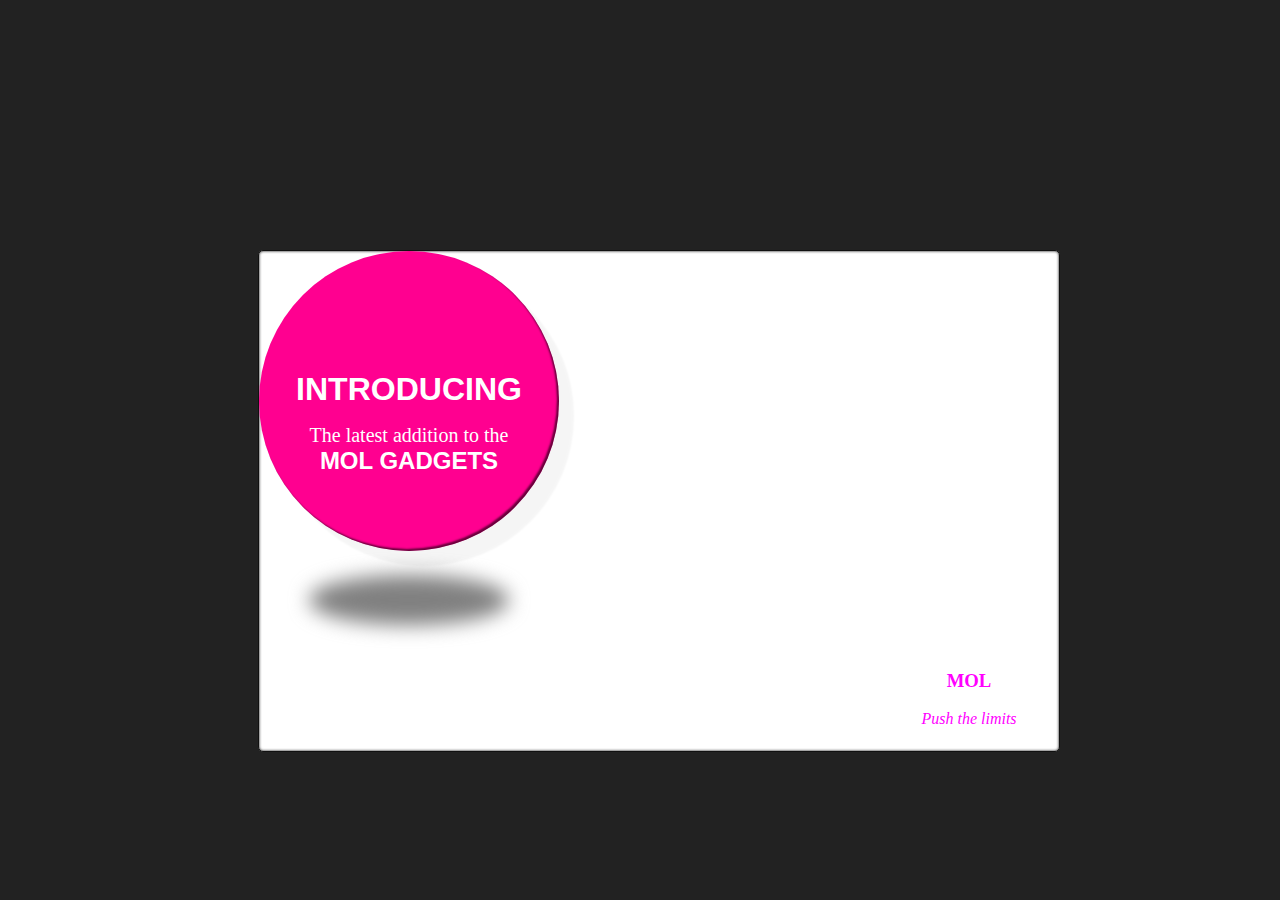
<file: images/bouncingball.html>
<!DOCTYPE html>
<html lang="en">
<head>
    <meta charset="UTF-8">
    <meta name="viewport" content="width=device-width, initial-scale=1.0">
    <title>Document</title>
    <style>
     body { background: #222; }
.box {
  background-color:#fff ;
  margin-top: 250px;
  margin-left: 250px;
  width: 800px;
  height: 500px;
  position: relative;
  box-shadow: inset 0 0 3px #000;
  border-radius: 5px;
  border: 1px solid #111;
  overflow: hidden;
}
.box b {
  display: block;
  width: 300px;
  height: 300px;
  text-align: center;
  justify-content: center;
  border-radius: 50%; 
  background: radial-gradient(#FF0090 48%, black -2px, #FF0090 48%);
   box-shadow: inset -2px -2px 2px rgba(0,0,0,.6), 15px 15px 2px rgba(0,0,0,.04); 
  position: absolute; 
  

  
  -webkit-animation: moveX 3.05s linear 0s infinite alternate, moveY 3.4s linear 0s infinite alternate;
  -moz-animation: moveX 3.05s linear 0s infinite alternate, moveY 3.4s linear 0s infinite alternate;
  -o-animation: moveX 3.05s linear 0s infinite alternate, moveY 3.4s linear 0s infinite alternate;
  animation: moveX 3.05s linear 0s infinite  alternate, moveY 3.4s linear 0s infinite  alternate;
}

.shadow{
            width: 200px;
            height: 50px;
            border-radius: 50%;
            position: relative;
            filter: blur(10px);
            background-color: grey;
            display: flex;
            margin-left: 50px;
            margin-top: 100px;
          
            
        }

span{
    margin-top: 100px;
}



@-webkit-keyframes moveX {
  from { left: 0; } to { left: 480px; }
}
@-moz-keyframes moveX {
  from { left: 0; } to { left: 480px; }
}
@-o-keyframes moveX {
  from { left: 0; } to { left: 480px; }
}
@keyframes moveX {
  from { left: 0; } to { left: 480px; }
}
@-webkit-keyframes moveY {
  from { top: 0; } to { top: 280px; }
}
@-moz-keyframes moveY {
  from { top: 0; } to { top: 280px; }
}
@-o-keyframes moveY {
  from { top: 0; } to { top: 280px; }
}
@keyframes moveY {
  from { top: 0; } to { top: 280px; }
}

.box2{
    width: 180px;
    height: 60px;
    color: magenta;
    float: right;
    margin-top: 400px;
    text-align: center;
    justify-content: center;

}
    </style>
</head>
<body>
    <div class="box" ><b><p style="color: #fff;margin: 0; gap: 5px; margin-top: 120px;
    font-weight: 700; font-family: Georgia, 'Times New Roman', Times, serif;">
    <h1 style="color: #fff; font-family: 'Gill Sans', 'Gill Sans MT', Calibri, 'Trebuchet MS', sans-serif; margin-bottom: 0;">INTRODUCING </h1>
  </p><p style="color: #fff; font-weight: 400; font-size: 20px; margin: 0;">The latest addition to the<br><h2 style="margin: 0; color: #fff;font-family: 'Gill Sans', 'Gill Sans MT', Calibri, 'Trebuchet MS', sans-serif;">MOL GADGETS</h2> </p><div class="shadow"></div></b>
    <div class="box2"><h3>MOL</h3><i style="font-weight: 500; margin-top: 0;">Push the limits</i></div></div>
</body>
</html>
</file>
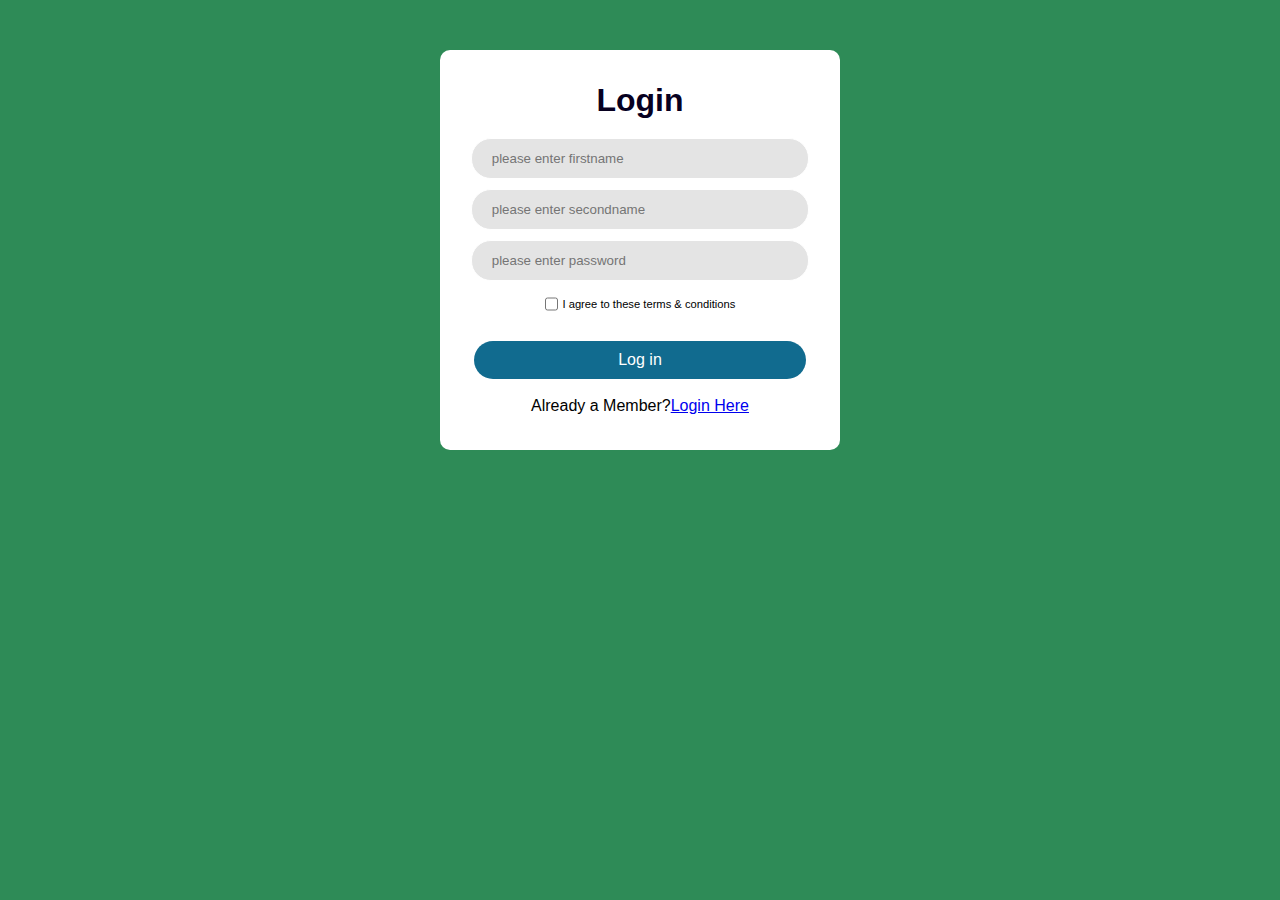
<file: images/form.html>
<!DOCTYPE html>
<html lang="en">
<head>
    <meta charset="UTF-8">
    <meta name="viewport" content="width=device-width, initial-scale=1.0">
    <title>Document</title>
    <style>
        *{
            margin: 0;
            padding: 0;
            box-sizing: border-box;
            font-family: sans-serif;

        }
        body{
            background: seagreen;
        }
        .wrapper{
            width: 400px;
            height: 400px;
            padding: 32px  16px;
            margin: 50px auto;
            background-color: #fff;
            border-radius: 10px;
            text-align: center;
            box-shadow: 0,20px,35px  rgba(0,0,0,.1);

        }
        h1{
            font-size: 32px;
            color: #07001f;
            margin-bottom: 1.2rem;
        }
        form input{
            width: 92%;
            outline: none;
            border: 1px solid #fff;
            padding: 12px   20px;
            margin-bottom: 10px;
            border-radius: 20px;
            background: #e4e4e4;

        }
        button{
            font-size: 1rem;
            margin-top: 1.8rem;
            padding: 10px 0;
            border-radius: 20px;
            outline: none;
            border: none;
            width: 90%;
            color: #fff;
            cursor: pointer;
            background: rgb(17,107,143);
        }

        button:hover{
            background: red;

        }
        input:focus{
            border: 1px solid rgb(192,192,192)
        }

        .terms{
            margin-top: 0.2rem;

        }

        .terms input{
            height: 1em;
            width: 1em;
            vertical-align: middle;
            cursor: pointer;


        }

        .terms label{
            font-size: 0.7rem;

        }

        .terms a{
            color: rgb(17,107,145);
            text-decoration: none;

        }

    </style>
</head>
<body>
    <div class="wrapper">
        <h1>Login</h1>
        <form action="#">
            <input type="text"  name="firstname"  placeholder="please enter firstname"
            required>
            <input type="text" name="secondname" placeholder="please enter secondname"
            required>
            <input type="password" name="password"  placeholder="please enter password"
            required>

        </form>
        <div class="terms">
            <input type="checkbox"  id="checkbox">
            <label for="checkbox">I agree to these<a href="#"></a> terms & conditions</label>
        </div>
        
        <button>Log in</button>
        <br><br>
        <div class="Member">Already a Member?<a href="./login.html">Login Here</a>

        </div>
    </div>
</body>
</html>
</file>
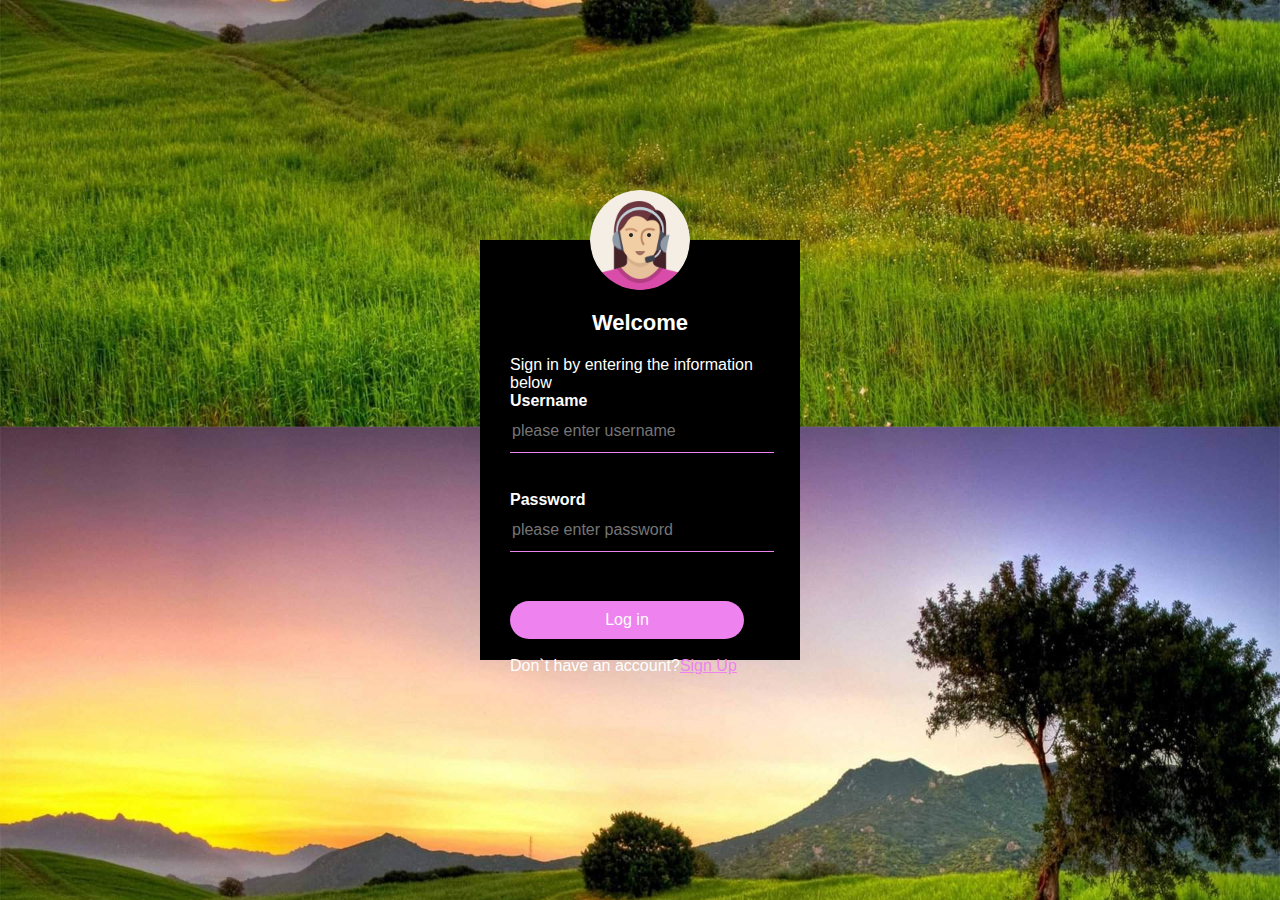
<file: images/privatework.html>
<!DOCTYPE html>
<html lang="en">
<head>
    <meta charset="UTF-8">
    <meta name="viewport" content="width=device-width, initial-scale=1.0">
    <title>Login Form</title>
    <style>
        body{
            margin: 0;
            padding: 0;
            background: url(./vally\ \(7\).jpg);
            background-size: cover;
            background-position: center;
            font-family: sans-serif;

        }
        .loginform{
            width: 320px;
            height: 420px;
            background: #000;
            color: #fff;
            top: 50%;
            left: 50%;
            position: absolute;
            transform:translate(-50%, -50%);
            box-sizing: border-box;
            padding: 70px  30px;

        }

        .girl{
            width:100px;
            height:100px;
            border-radius: 50%;
            position: absolute;
            top: -50px;
            left: calc(50% - 50px);
        }

        h1{
            margin: 0;
            padding: 0 0 20px;
            text-align: center;
            font-size: 22px;
        }
        .loginform p{
            margin: 0;
            padding: 0;
            font-weight: bold;
        }

        .loginform input{
            width: 100%;
            margin-bottom: 20px;

        }

        .loginform input[type="text" ], input[type="password"]
        {
            border: none;
            border-bottom: 1px solid violet;
            background: transparent;
            outline: none;
            height: 40px;
            color: #fff;
            font-size: 16px;

        }

        button{
            font-size: 1rem;
            margin-top: 1.8rem;
            padding: 10px 0;
            border-radius: 20px;
            outline: none;
            border: none;
            width: 90%;
            color: #fff;
            cursor: pointer;
            background: violet;
        }

        button:hover{
            background: red;
        }

        a{
            color: violet;
            position: relative;
        }

    </style>
</head>
<body>
    <div class="loginform">
        <img src="./female avartar2.png" class="girl" >
        <h1>Welcome</h1>
        <span>Sign in by entering the information below</span>
        <form action="">
            <p><i class="fa fa-user" aria-hidden="true"></i>Username</p>
            <input type="text" 
             name="" 
              placeholder="please enter username">
              <br>
              
              <p><i class="fa fa-unlock-alt" aria-hidden="true"><br></i>Password</p>
              
              <input type="password"  
              id="" 
               placeholder="please enter password"><br>

               <button>Log in</button> <br><br>

               <div class="Member">Don`t have an account?<a href="./login.html">Sign Up</a>
        </form>
    </div>
</body>
</html>
</file>
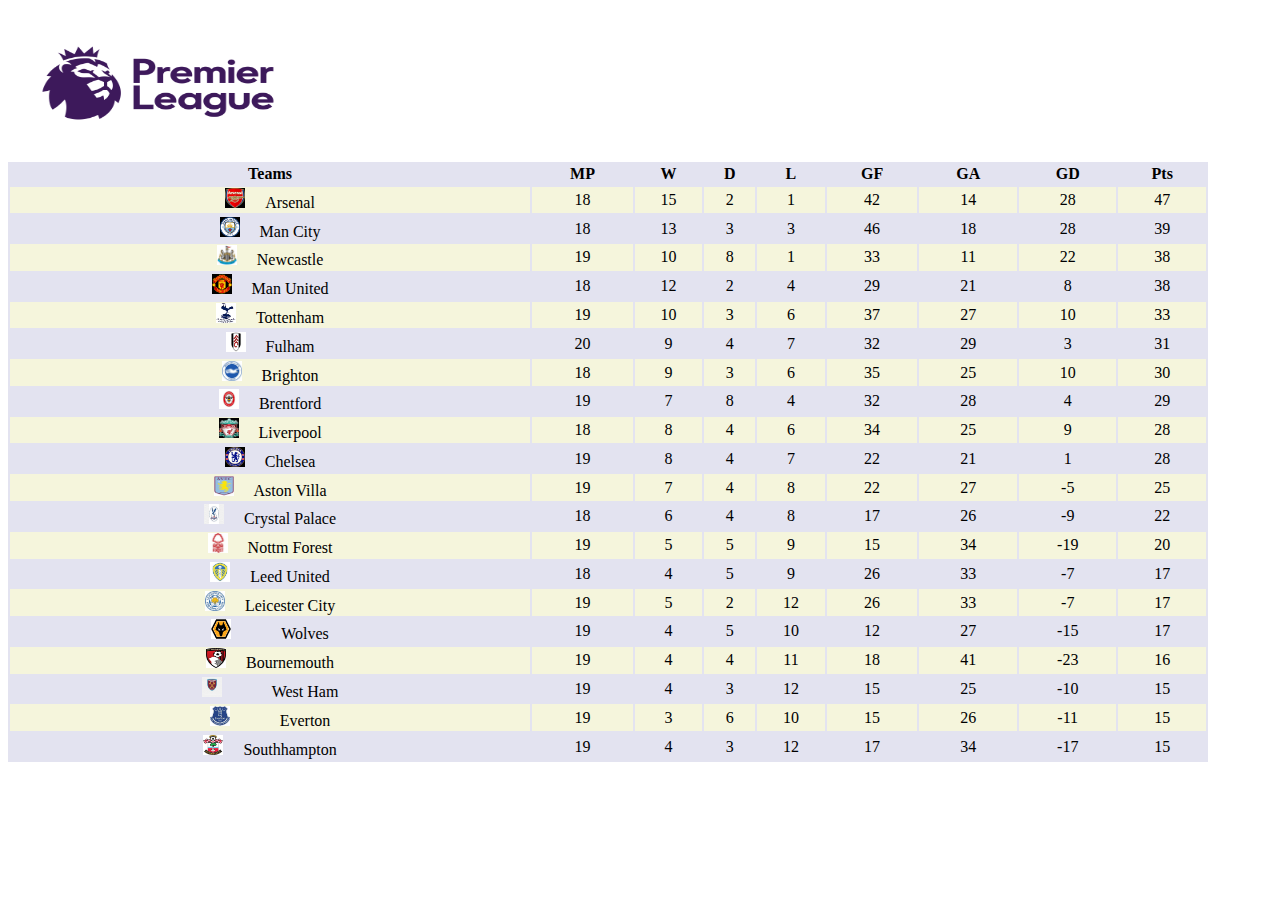
<file: images2/premierleaguetable.html>
<!DOCTYPE html>
<html lang="en">
<head>
    <meta charset="UTF-8">
    <meta http-equiv="X-UA-Compatible" content="IE=edge">
    <meta name="viewport" content="width=device-width, initial-scale=1.0">
    <title>Premier League Table</title>
    <style>
        td{
            text-align: center;
        }
    </style>
</head>
<body>
    <img src="../images2/Premier_League-Logo.wine.png"  width="300px"  height="150px">
     
    <table width="1200px" height="600px"   style="background-color: rgb(227, 227, 240);">
    <tr>

        <th >Teams</th>
        <th >MP</th>
        <th>W</th>
        <th>D</th>
        <th>L</th>
        <th>GF</th>
        <th>GA</th>
        <th>GD</th>
        <th>Pts</th>
    </tr>
    <tr  style="background-color: beige;">

        <td><img src="./Arsenal.jpg" style="width: 20px; height: 20px; margin-right: 20px;" >Arsenal</td>
        <td>18</td>
        <td>15</td>
        <td>2</td>
        <td>1</td>
        <td>42</td>
        <td>14</td>
        <td>28</td>
        <td>47</td>
    </tr>
    <tr>
           
        <td><img src="./manchester city.jpg" style="width: 20px; height: 20px; margin-right: 20px;"   >Man City</td>
            <td>18</td>
            <td>13</td>
            <td>3</td>
            <td>3</td>
            <td>46</td>
            <td>18</td>
            <td>28</td>
            <td>39</td>
        </tr>
        <tr  style="background-color: beige;">
           
            <td><img src="./Newcastle.jpg"  style="width: 20px; height: 20px; margin-right: 20px;">Newcastle    </td>
                <td>19</td>
                <td>10</td>
                <td>8</td>
                <td>1</td>
                <td>33</td>
                <td>11</td>
                <td>22</td>
                <td>38</td>
            </tr>
            <tr>
           
                <td><img src="./Manchester united.jpg" style="width: 20px; height: 20px; margin-right: 20px;" >Man United    </td>
                    <td>18</td>
                    <td>12</td>
                    <td>2</td>
                    <td>4</td>
                    <td>29</td>
                    <td>21</td>
                    <td>8</td>
                    <td>38</td>
                </tr>
                <tr  style="background-color: beige;">
           
                    <td><img src="./Tottenham.jpg" style="width: 20px; height: 20px; margin-right: 20px;">Tottenham   </td>
                        <td>19</td>
                        <td>10</td>
                        <td>3</td>
                        <td>6</td>
                        <td>37</td>
                        <td>27</td>
                        <td>10</td>
                        <td>33</td>
                    </tr>
                    <tr>
           
                        <td><img src="./FFC.jpg" style="width: 20px; height: 20px; margin-right: 20px;" >Fulham</td>
                            <td>20</td>
                            <td>9</td>
                            <td>4</td>
                            <td>7</td>
                            <td>32</td>
                            <td>29</td>
                            <td>3</td>
                            <td>31</td>
                        </tr>
                        <tr   style="background-color: beige;">
           
                            <td><img src="./Brighton.jpg" style="width: 20px; height: 20px; margin-right: 20px;" >Brighton  </td>
                                <td>18</td>
                                <td>9</td>
                                <td>3</td>
                                <td>6</td>
                                <td>35</td>
                                <td>25</td>
                                <td>10</td>
                                <td>30</td>
                            </tr>
                            <tr>
           
                                <td><img src="./Brentford.jpg" style="width: 20px; height: 20px; margin-right: 20px;"  >Brentford  </td>
                                    <td>19</td>
                                    <td>7</td>
                                    <td>8</td>
                                    <td>4</td>
                                    <td>32</td>
                                    <td>28</td>
                                    <td>4</td>
                                    <td>29</td>
                                </tr>
         
        <tr    style="background-color: beige;">
        <td>   <img src="./Liverpool.jpg" style="width: 20px; height: 20px; margin-right: 20px;"  >Liverpool</td>
        <td>18</td>
        <td>8</td>
        <td>4</td>
        <td>6</td>
        <td>34</td>
        <td>25</td>
        <td>9</td>
        <td>28</td>
        </tr>
        
        <tr>
           
        <td> <img src="./Chelsea.jpg" style="width: 20px; height: 20px; margin-right: 20px;" >Chelsea </td>
         <td>19</td>
         <td>8</td>
        <td>4</td>
        <td>7</td>
        <td>22</td>
        <td>21</td>
        <td>1</td>
        <td>28</td>
        </tr>
        
        <tr  style="background-color: beige;">
           
        <td> <img src="./Aston Villa.jpg" style="width: 20px; height: 20px; margin-right: 20px;" >Aston Villa </td>
        <td>19</td>
        <td>7</td>
        <td>4</td>
        <td>8</td>
        <td>22</td>
        <td>27</td>
        <td>-5</td>
        <td>25</td>
        </tr>
       
        <tr>
           
            <td>  <img src="./Crystal palace.jpg" style="width: 20px; height: 20px; margin-right: 20px;" >Crystal Palace</td>
                <td>18</td>
                <td>6</td>
                <td>4</td>
                <td>8</td>
                <td>17</td>
                <td>26</td>
                <td>-9</td>
                <td>22</td>
            </tr>
            
    <tr   style="background-color: beige;">
           
    <td>  <img src="./Forest.jpg" style="width: 20px; height: 20px; margin-right: 20px;" >Nottm Forest</td>
    <td>19</td>
    <td>5</td>
    <td>5</td>
     <td>9</td>
    <td>15</td>
    <td>34</td>
    <td>-19</td>
    <td>20</td>
    </tr>
    <tr>
           
        <td><img src="./Lufc.jpg"   style="width: 20px; height: 20px; margin-right: 20px;">Leed United </td>
            <td>18</td>
            <td>4</td>
            <td>5</td>
            <td>9</td>
            <td>26</td>
            <td>33</td>
            <td>-7</td>
            <td>17</td>
        </tr>
        
        
        <tr   style="background-color: beige;">
        <td><img src="./Leicester.jpg"  style="width: 20px; height: 20px; margin-right: 20px;">Leicester City </td>
        <td>19</td>
        <td>5</td>
        <td>2</td>
        <td>12</td>
        <td>26</td>
        <td>33</td>
        <td>-7</td>
        <td>17</td>
        </tr>
        
        <tr>
        <td>  <img src="./wolves.png"  style="width: 20px; height: 20px; margin-right: 50px;">Wolves </td>
        <td>19</td>
        <td>4</td>
        <td>5</td>
        <td>10</td>
        <td>12</td>
        <td>27</td>
        <td>-15</td>
        <td>17</td>
         </tr>
         
         
         <tr   style="background-color: beige;">
        <td> <img src="./Bournemouth.jpg"  style="width: 20px; height: 20px; margin-right: 20px;">Bournemouth</td>
        <td>19</td>
        <td>4</td>
        <td>4</td>
        <td>11</td>
        <td>18</td>
        <td>41</td>
        <td>-23</td>
         <td>16</td>
        </tr>
       
        <tr>
        <td>  <img src="./West ham.jpg"   style="width: 20px; height: 20px; margin-right: 50px;">West Ham</td>
        <td>19</td>
        <td>4</td>
        <td>3</td>
        <td>12</td>
        <td>15</td>
        <td>25</td>
        <td>-10</td>
        <td>15</td>
        </tr>
        
        <tr   style="background-color: beige;">
           
            <td>  <img  src="./Everton.jpg"   style="width: 20px; height: 20px; margin-right: 50px;">Everton</td>
                <td>19</td>
                <td>3</td>
                <td>6</td>
                <td>10</td>
                <td>15</td>
                <td>26</td>
                <td>-11</td>
                <td>15</td>
            </tr>
            <tr>
           
                <td> <img  src="./Southhampton.jpg"  style="width: 20px; height: 20px; margin-right: 20px;">Southhampton </td>
                    <td>19</td>
                    <td>4</td>
                    <td>3</td>
                    <td>12</td>
                    <td>17</td>
                    <td>34</td>
                    <td>-17</td>
                    <td>15</td>
                </tr>

</table>
</body>
</html>
</file>
<file: indexstyle.css>
div.boss1{
  width: 1399px;
  height: 640px;
  background-color: goldenrod;
  border: none;
  border-radius: 15px;
}

div.boss2 {
  width: 1290px;
  height: 610px;
  background-color: black;
  border: none;
  margin-left: 31px;
  margin-top: 20px;
  border-top-right-radius: 15px;
  border-top-left-radius: 15px;
}

div.boss3 {
  width: 75px;
  height: 640px;
  background-color: black;
  border: none;
  margin-left: 1323px;
  position: absolute;
}

div.boss4 {
  width: 971px;
  height: 25px;
  background-color: black;
  border: none;
  position: absolute;
  margin-left: 349px;
  border-bottom-right-radius: 15px;
}

img.myPix {
  width: 400px;
  height: 530px;
  margin-left: 50px;
  filter: brightness(90%);
  border: none;
  margin-top: 40px;
  border-radius:50% ;
}

h4 {
  color: white;
  position: absolute;
  margin-left: 600px;
  margin-top: 150px;
  font-family: 'Gill Sans', 'Gill Sans MT', Calibri, 'Trebuchet MS', sans-serif;
  font-size: 25px;
  
}

h2 {
  color: goldenrod;
  position: absolute;
  font-family: 'Gill Sans', 'Gill Sans MT', Calibri, 'Trebuchet MS', sans-serif;
  font-size: 40px;
  margin-top: 190px;
  margin-left: 600px;
}

p.demo1 {
  color: white;
  font-family: 'Gill Sans', 'Gill Sans MT', Calibri, 'Trebuchet MS', sans-serif;
  font-size: 20px;
  margin-left: 600px;
  position: absolute;
  margin-top: 260px;
  width: 400px;
  text-align: justify;
}

button {
  position: absolute;
  margin-left: 600px;
  margin-top: 110px;
  width: 250px;
  height: 40px;
  border: none;
  border-radius: 25px;
  color: white;
  background-color:goldenrod;
  font-weight: bolder;
  cursor: pointer;
  font-size: 15px;
  bottom: 80px;
  transition: all 0.5s;
cursor: pointer;
}





.button span {
  cursor: pointer;
  display: inline-block;
  position: relative;
  transition: 0.5s;
}

.button span:after {
  content: '\00bb';
  position: absolute;
  opacity: 0;
  top: 0;
  right: -20px;
  transition: 0.5s;
}

.button:hover span {
  padding-right: 25px;
}

.button:hover span:after {
  opacity: 1;
  right: 0;
}
  /* background-color: red; */
  

/* button:active {
  background-color: goldenrod;
} */


img.icon1 {
  height: 30px;
  width: 30px;
  margin-top: 5px;
  
  
  

}



div.icon {
  width: 40px;
  height: 350px;
  background-color: black;
  border: none;
  position: absolute;
  margin-left: 1180px;
  margin-top: 120px;
  display: flex;
  flex-direction: column;
  align-items: center;
  justify-content: space-around;
}
div.icon2 {
  height: 48px;
  width: 50px;
  border: none;
  background-color: black;
  display: flex;
  align-items: center;
  justify-content: space-between;
  cursor: pointer;
  margin-left: 5px;
}  

div.icon2:hover { 

   overflow: visible;
  width: fit-content; 

   height: 37px;
  width: 50px; 
   /* border: 7px solid goldenrod;  */
  
  /* box-shadow: 7px 7px 15px goldenrod; */
  border-radius: 50%;
  background-color: black;
  color: white;
  font-size: 20px;
  font-family: 'Gill Sans', 'Gill Sans MT', Calibri, 'Trebuchet MS', sans-serif;
  font-weight: bolder; 
}


/* div.icon2:active {} */


a {
  color: black;
}

.boss4  p{


text-align: center;
margin-bottom: 900px;
bottom: 500px;
color: #fff;
/* border-bottom: 400px; */
width: 500px;

} 

nav{
  width: 15%;
  height: 100vh;
  display: flex;
  align-items: center;
  position: fixed;
  right: 0;
  top: 0;
}

nav ul{
  display: flex;
  align-items: center;
  flex-direction: column;
  justify-content: end;
  list-style: none;
  width: 100%;
  
}

nav ul li{
  display: flex;
  align-items: center;
  justify-content: end;
  width: 60px;
  height: 60px;
  margin-top: 40px;
  
}

nav ul li a{
  display: flex;
  align-items: center;
  justify-content: end;
  text-decoration: none;
  overflow: hidden;
  font-size: 20px;
  gap: 20px;
  background: rgba(255, 255, 255, 0.2);
  border-radius: 50px;
  padding: 0 17px;
  width: 100%;
  height: 100%;
  transition: width 0.3s ease;
  color: #fff;
}

nav ul li a:hover{
  overflow: visible;
  width: fit-content;
  background: goldenrod;
}


i{
  font-size: 28px;

}

.infinity {
  position: absolute;
  border: none;
  padding: 7px 14px;
  border-radius: 4px;
  background-color: #fff;
  top: 30%;
  position: fixed;
}

.infinity svg {
  background-color: #fff;
  animation: spin 3s infinite linear;
}
@keyframes spin {
  from {
    transform: rotate(0deg);
  }
  to {
    transform: rotate(360deg);
  }
}

.line {
  border-bottom: 10px solid #ffb400;
  width: 328px;
  margin-top: -5px;
}

img{
  max-width: 100%;
  height: auto;
 }


/*Media queries for responsiveness*/
 /* For larger screens > 768px */
 @media(min-width: 768px){
  
  .boss1{
    flex: 1 1 30%;
  }

  .boss2{
    flex: 1 1 30%;
  }
  



}


/* For small screens < 768px */
@media(max-width: 768px){
  .boss1{
    flex: 1 1 45%;
  }

  .boss2{
    flex: 1 1 45%;
  }
  nav {
    width: 200px;           /* Smaller width for tablets */
    padding: 15px;
    margin-left: -200px;     /* Hidden by default */
    transition: margin-left 0.3s;  /* Smooth slide-in effect */
}

  
  }
  
    
    
  

  


/* For smaller screens < 480px */
@media(max-width: 480px){
  .boss1{
    flex: 1 1 100%;
  }

  .boss2{
    flex: 1 1 100%;
  

  }

 
nav {
    width: 100%;            /* Full width for mobile */
    padding: 10px;
    height: auto;           /* Auto-adjust height for mobile */
    margin-left: 0;         /* Align to the top */
    position: relative;     /* Relative for better stacking */
}

nav ul {
    display: flex;
    flex-direction: column; /* Stack items vertically */
    align-items: center;    /* Center the items */
}

nav ul li {
    margin-bottom: 10px;    /* Reduce space between links */
}
}
</file>
<file: aboutmestyle.css>
* {
    padding: 0;
    margin: 0;
    box-sizing: border-box;
  }
  
  body {
    color: #1b1a1a !important;
    font-family: sans-serif;
  }
  
  .opacity {
    font-size: 80px;
    font-weight: bolder;
    position: absolute;
    color: #363636;
    margin-left: 450px;
    margin-top: 20px;
    opacity: 50%;
  }
  
  .top {
    /* margin-bottom: 20px; */
    color: #fff;
    font-size: 50px;
    position: absolute;
    margin-left: 490px;
    margin-top: 35px;
  }
  
  .top span {
    color: #ffb400;
    font-size: 50px;
  }
  
  /* SPINNING SETTINGS */
  
  .infinity {
    position: absolute;
    border: none;
    padding: 7px 14px;
    border-radius: 4px;
    background-color: #fff;
    top: 30%;
    position: fixed;
  }
  
  .infinity svg {
    background-color: #fff;
    animation: spin 3s infinite linear;
  }
  @keyframes spin {
    from {
      transform: rotate(0deg);
    }
    to {
      transform: rotate(360deg);
    }
  }
  
  /* PERSONAL INFO */
  
  .middle-everything {
    position: relative;
    display: flex;
    align-items: center;
    justify-content: space-between;
    margin-bottom: -50px;
  }
  
  .personal-info {
    color: #fff;
  }
  
  .pf1 h3 {
    margin-left: 200px;
    margin-bottom: 15px;
  }
  
  .pf1 ul {
    list-style: none;
    margin-left: 200px;
    margin-bottom: 15px;
  }
  
  .pf1 ul li {
    line-height: 2;
  }
  
  .pf1 ul li span {
    font-weight: bold;
  }
  
  .pf1 button {
    border: none;
    padding: 15px 30px;
    border-radius: 30px;
    background-color: #ffb400;
    margin-left: 200px;
  }
  
  .pf1 button a {
    text-decoration: none;
    color: #fff;
    font-weight: bold;
    
  }
  .pf1 button:hover{
    background: red;
    text-decoration: none;
  }
  
  .pf2 ul {
    list-style: none;
    margin-left: 40px;
    margin-top: 35px;
    text-decoration: none;
  }
  
  .pf2 ul li {
    line-height: 2;
    text-decoration: none;
    
  }
  
  .pf2 ul li a{
    color: goldenrod;
    text-decoration: none;
  }
  
  .pf2 ul li a:hover{
    color: red;
    background: none;
  }
  
  
  .pf2 ul li span {
    font-weight: bold;
  }
  
  .personal-info {
    display: flex;
  }
  
  /* FIRST BLOCK */
  
  .blocks {
    display: flex;
    color: #fff;
    justify-content: space-between;
    align-items: center;
  }
  
  .block1-top {
    border: thin solid #ffffff5d;
    background-color: #1b1a1a;
    border-radius: 1px;
    width: 160px;
    height: 110px;
    text-align: center;
    margin-bottom: 30px;
    margin-right: 30px;
  }
  
  .block1-top h1 {
    margin-right: 60px;
    font-weight: bolder;
    color: #ffb400;
  }
  .block1-top p {
    margin-right: 20px;
  }
  
  .block1-top .sp2 {
    margin-left: 45px;
  }
  
  .block1-bottom {
    border: 1px solid #ffffff5d;
    background-color: #1b1a1a;
    border-radius: 1px;
    width: 160px;
    height: 110px;
    text-align: center;
  }
  
  .block1-bottom h1 {
    margin-right: 80px;
    font-weight: bolder;
    color: #ffb400;
  }
  
  .block1-bottom p {
    margin-right: 50px;
  }
  
  .block1-bottom .sp2-2 {
    margin-left: 43px;
  }
  
  /* SECOND SIDE BLOCK */
  
  .block2-top {
    border: 1px solid #ffffff5d;
    background-color: #1b1a1a;
    border-radius: 1px;
    width: 160px;
    height: 110px;
    text-align: center;
    margin-bottom: 30px;
  }
  
  .block2-top h1 {
    margin-right: 80px;
    font-weight: bolder;
    color: #ffb400;
  }
  
  .block2-top p {
    margin-right: 10px;
  }
  
  .block2-top .sp2-2 {
    margin-left: 13px;
  }
  
  .block2-bottom {
    border: 1px solid #ffffff5d;
    background-color: #1b1a1a;
    border-radius: 1px;
    width: 160px;
    height: 110px;
    text-align: center;
  }
  
  .block2-bottom h1 {
    margin-right: 80px;
    font-weight: bolder;
    color: #ffb400;
  }
  
  .block2-bottom p {
    margin-right: 30px;
  }
  
  .block2-bottom .sp2-2 {
    margin-left: 5px;
  }
  
  /* ICONS */
  
  .right {
    margin-right: 15px;
  }
  
  .right .icon1 {
    border: none;
    padding: 5px 10px;
    height: 40px;
    width: 40px;
    border-radius: 55%;
    background-color: #3c3c3c52;
    color: #fff;
    margin-top: 5px;
  }
  
  .icon1 a {
    color: #fff;
    background-color: #3c3c3c52;
  }
  
  .icon1 svg {
    margin-top: 3px;
    background-color: #3c3c3c52;
  }
  
  .right .icon2 {
    border: none;
    padding: 5px 10px;
    height: 40px;
    width: 40px;
    border-radius: 55%;
    background-color: #ffb400;
    color: #fff;
    margin-top: 5px;
  }
  
  .icon2 a {
    color: #fff;
    background-color: #ffb400;
  }
  
  .icon2 svg {
    margin-top: 3px;
    background-color: #ffb400;
  }
  
  .right .icon3 {
    border: none;
    padding: 5px 10px;
    height: 40px;
    width: 40px;
    border-radius: 55%;
    background-color: #3c3c3c52;
    color: #fff;
    margin-top: 5px;
  }
  
  .icon3 a {
    color: #fff;
    background-color: #3c3c3c52;
  }
  
  .icon3 svg {
    margin-top: 3px;
    background-color: #3c3c3c52;
  }
  
  .right .icon4 {
    border: none;
    padding: 5px 10px;
    height: 40px;
    width: 40px;
    border-radius: 55%;
    background-color: #3c3c3c52;
    color: #fff;
    margin-top: 5px;
  }
  
  .icon4 a {
    color: #fff;
    background-color: #3c3c3c52;
  }
  
  .icon4 svg {
    margin-top: 3px;
    background-color: #3c3c3c52;
  }
  
  .right .icon5 {
    border: none;
    padding: 5px 10px;
    height: 40px;
    width: 40px;
    border-radius: 55%;
    background-color: #3c3c3c52;
    color: #fff;
    margin-top: 5px;
  }
  
  .icon5 a {
    color: #fff;
    background-color: #3c3c3c52;
  }
  
  .icon5 svg {
    margin-top: 3px;
    background-color: #3c3c3c52;
  }
  
  /* MY SKILLS */
  
  hr {
    width: 400px;
    margin: auto;
  }
  
  .myskills h2 {
    color: #fff;
    text-align: center;
    margin-top: 40px;
    margin-bottom: 40px;
  }
  
  /* html and wordpress */
  
  .circle {
    color: #fff;
  }
  
  .percentage-circle {
    display: flex;
    align-items: center;
    justify-content: space-between;
    text-align: center;
    width: 800px;
    margin: auto;
    margin-bottom: 50px;
  }
  
  .html {
    border: 12px solid goldenrod;
    border-radius: 50px;
    height: 100px;
    width: 100px;
    text-align: center;
    padding: 30px;
    margin-bottom: 10px;
    border-right: 12px solid grey;
    /* display: inline-block; */
  }
  
  /* .html::after {
    border: none;
    position: absolute;
    top: 0.353em;
    left: 0.35em;
    text-align: center;
    display: block;
    border-radius: 50%;
    width: 4.3em;
    height: 4.3em;
    background-color: #fff;
    content: ;
  } */
  
  /* .circle1 .htmlspan {
    margin-left: 25px;
  } */
  
  .circle1 {
    margin-bottom: 40px;
  }
  
  .wordpress {
    border: 8px solid grey;
    border-radius: 50px;
    height: 100px;
    width: 100px;
    text-align: center;
    padding: 30px;
    margin-bottom: 10px;
  }
  
  /* javascript and jquery */
  
  .javascript {
    border: 12px solid grey;
    border-radius: 50px;
    height: 100px;
    width: 100px;
    text-align: center;
    padding: 30px;
    margin-bottom: 10px;
    border-right: 12px solid goldenrod;
  }
  
  /* .circle2 .javascript-span {
    margin-left: 8px;
  } */
  
  .circle2 {
    margin-bottom: 40px;
  }
  
  .jquery {
    border: 8px solid grey;
    border-radius: 50px;
    height: 100px;
    width: 100px;
    text-align: center;
    padding: 30px;
    margin-bottom: 10px;
  }
  
  /* css and angular */
  
  .css {
    border: 12px solid grey;
    border-radius: 50px;
    height: 100px;
    width: 100px;
    text-align: center;
    padding: 30px;
    margin-bottom: 10px;
    border-right: 12px solid goldenrod;
    border-bottom: 12px solid goldenrod;
    
  }
  
  /* .circle3 .css-span {
    margin-left: 8px;
  } */
  
  .circle3 {
    margin-bottom: 40px;
  }
  
  .angular {
    border: 8px solid grey;
    border-radius: 50px;
    height: 100px;
    width: 100px;
    text-align: center;
    padding: 30px;
    margin-bottom: 10px;
  }
  
  /* php and react */
  
  .php {
    border: 8px solid grey;
    border-radius: 50px;
    height: 100px;
    width: 100px;
    text-align: center;
    padding: 30px;
    margin-bottom: 10px;
  }
  
  /* .circle4 .php-span {
    margin-left: 8px;
  } */
  
  .circle4 {
    margin-bottom: 40px;
  }
  
  .react {
    border: 8px solid grey;
    border-radius: 50px;
    height: 100px;
    width: 100px;
    text-align: center;
    padding: 30px;
    margin-bottom: 10px;
  }
  
  /* EXPERIENCE & EDUCATION */
  
  .xp-ed {
    color: #fff;
    margin-top: 50px;
    text-align: center;
    margin-bottom: 50px;
  }
  
  .xp-ed-overall-hard-level {
    display: flex;
    /* align-items: center; */
    justify-content: space-between;
    width: 1000px;
    margin: auto;
  }
  
  .xp-ed-hard-level {
    margin-bottom: 50px;
    color: #fff;
  }
  
  /* 2018 */
  
  .xp-ed-hard-level1 {
    display: flex;
    margin-bottom: 30px;
  }
  
  .xp-ed2018 svg {
    border: none;
    padding: 5px 10px;
    height: 40px;
    width: 40px;
    border-radius: 55%;
    background-color: #ffb400;
    color: #fff;
  }
  
  .xp-ed-hard-level1 .vertical {
    border-left: thin solid #ffffff;
    height: 100px;
    margin-left: -20px;
    margin-top: 40px;
  }
  
  .xp-ed-hard-level1 .time {
    /* margin-top: 35px; */
    margin-left: 40px;
    margin-top: 10px;
  }
  
  .xp-ed-hard-level1 .time span {
    border: none;
    padding: 3px 8px;
    border-radius: 30px;
    background-color: #3c3c3c52;
  }
  
  .xp-ed-hard-level1 .time h4 {
    margin-top: 10px;
    margin-bottom: 10px;
  }
  
  .xp-ed-hard-level1 .time p {
    line-height: 1.5;
  }
  
  /* 2013 */
  
  .xp-ed-hard-level2 {
    display: flex;
    margin-bottom: 30px;
  }
  
  .xp-ed2013 svg {
    border: none;
    padding: 5px 10px;
    height: 40px;
    width: 40px;
    border-radius: 55%;
    background-color: #ffb400;
    color: #fff;
  }
  
  .xp-ed-hard-level2 .vertical {
    border-left: thin solid #ffffff;
    height: 100px;
    margin-left: -20px;
    margin-top: 40px;
  }
  
  .xp-ed-hard-level2 .time {
    /* margin-top: 35px; */
    margin-left: 40px;
    margin-top: 10px;
  }
  
  .xp-ed-hard-level2 .time span {
    border: none;
    padding: 3px 8px;
    border-radius: 30px;
    background-color: #3c3c3c52;
  }
  
  .xp-ed-hard-level2 .time h4 {
    margin-top: 10px;
    margin-bottom: 10px;
  }
  
  .xp-ed-hard-level2 .time p {
    line-height: 1.5;
  }
  
  /* 2005 */
  
  .xp-ed-hard-level3 {
    display: flex;
    margin-bottom: 30px;
  }
  
  .xp-ed2005 svg {
    border: none;
    padding: 5px 10px;
    height: 40px;
    width: 40px;
    border-radius: 55%;
    background-color: #ffb400;
    color: #fff;
  }
  
  .xp-ed-hard-level3 .vertical {
    border-left: thin solid #ffffff;
    height: 100px;
    margin-left: -20px;
    margin-top: 40px;
  }
  
  .xp-ed-hard-level3 .time {
    /* margin-top: 35px; */
    margin-left: 40px;
    margin-top: 10px;
  }
  
  .xp-ed-hard-level3 .time span {
    border: none;
    padding: 3px 8px;
    border-radius: 30px;
    background-color: #3c3c3c52;
  }
  
  .xp-ed-hard-level3 .time h4 {
    margin-top: 10px;
    margin-bottom: 10px;
  }
  
  .xp-ed-hard-level3 .time p {
    line-height: 1.5;
  }
  
  /* RIGHT SIDE */
  
  .xp-ed-hard-level-right {
    color: #fff;
  }
  
  nav {
    /* border: 2px solid #fff; */
    width: 150px;
    height: 100vh;
  }
  
  nav ul {
    width: 100%;
    height: 100%;
    display: flex;
    flex-direction: column;
    align-items: center;
    justify-content: center;
    gap: 20px;
  }
  
  nav ul li {
    display: flex;
    align-items: center;
    justify-content: end;
    list-style: none;
    width: 40px;
    height: 40px;
    margin-bottom: 20px;
  }
  nav ul li a {
    color: #fff;
    width: 40px;
    height: 40px;
    background-color: rgba(255, 255, 255, 0.2);
    display: flex;
    justify-content: end;
    align-items: center;
    text-decoration: none;
    border-radius: 50px;
    padding: 0 12px;
    gap: 12px;
    overflow: hidden;
    transition: width 0.3s;
  }
  
  nav ul li a i {
    font-size: 18px;
  }
  
  nav ul li a p {
    font-size: 14px;
  }
  
  ul li a:hover {
    width: fit-content;
    overflow: visible;
    background-color: #ffb400;
  
  }

  img{
    max-width: 100%;
    height: auto;
   }
  


  /*Media queries for responsiveness*/
 /* For larger screens > 768px */
 @media(min-width: 768px){
  
  .personal-info{
    flex: 1 1 40%;
  }

  



}


/* For small screens < 768px */
@media(max-width: 768px){
  .personal-info{
    flex: 1 1 45%;
  }

  .blocks{
    flex: 1 1 45%;
  }
  nav {
    width: 200px;           /* Smaller width for tablets */
    padding: 15px;
    margin-left: -200px;     /* Hidden by default */
    transition: margin-left 0.3s;  /* Smooth slide-in effect */
}

  
  }
  
    
    
  

  


/* For smaller screens < 480px */
@media(max-width: 480px){
  .personal-info{
    flex: 1 1 100%;
  }

  .blocks{
    flex: 1 1 100%;
  }

  


  nav {
    width: 100%;            /* Full width for mobile */
    padding: 10px;
    height: auto;           /* Auto-adjust height for mobile */
    margin-left: 0;         /* Align to the top */
    position: relative;     /* Relative for better stacking */
}

nav ul {
    display: flex;
    flex-direction: column; /* Stack items vertically */
    align-items: center;    /* Center the items */
}

nav ul li {
    margin-bottom: 10px;    /* Reduce space between links */
}
}
</file>
<file: myblogstyle.css>
* {
    margin: 0;
    padding: 0;
    box-sizing: border-box;
  }
  
  body {
    font-family: sans-serif;
    background-color: #1b1a1a;
  }
  
  .opacity {
    font-size: 90px;
    font-weight: bolder;
    position: absolute;
    color: #363636;
    margin-left: 480px;
    margin-top: -150px;
    opacity: 50%;
  }
  
  .on-top {
    /* margin-top: 50px; */
    /* text-align: center; */
    color: #fff;
    font-size: 60px;
    position: absolute;
    margin-left: 495px;
    margin-top: -132px;
  }
  
  .on-top span {
    color: #ffb400;
    font-size: 60px;
  }
  
  .about-container {
    margin-top: 200px;
  }
  
  .infinity {
    position: absolute;
    border: none;
    padding: 7px 14px;
    border-radius: 4px;
    background-color: #fff;
    top: 30%;
    position: fixed;
  }
  
  .infinity svg {
    background-color: #fff;
    animation: spin 3s infinite linear;
  }
  @keyframes spin {
    from {
      transform: rotate(0deg);
    }
    to {
      transform: rotate(360deg);
    }
  }
  
  .line {
    border-bottom: 10px solid #ffb400;
    width: 328px;
    margin-top: -5px;
  }
  
  .image-blog,
  .image-blog2,
  .image-blog3 {
    padding: 20px;
    padding-bottom: 30px;
  }
  
  .image-blog {
    margin-bottom: 30px;
    
  }

  .image1 img:hover{
    -ms-transform: scale(1.1);  /*IE 9 */
 -webkit-transform: scale(1.1); /* Safari 3-8 */
 transform: scale(1.1); 
  }

  .image2 img:hover{
    -ms-transform: scale(1.1);  /*IE 9 */
 -webkit-transform: scale(1.1); /* Safari 3-8 */
 transform: scale(1.1); 
  }


  
  
  .image-write {
    background-color: #3c3c3c;
    border-bottom-right-radius: 8px;
    padding-top: 20px;
    padding-bottom: 30px;
  }
  
  .image-write h3 {
    color: #fff;
    margin-bottom: 10px;
    text-align: left;
    margin-left: 20px;
    transition-property: color, font-size;
    
    transition-duration: 0.3s;
    transition-timing-function: ease;
    transition-delay: 0s;
    transition-property: all;
  }

  .image-write h3:hover{
    color: goldenrod;
    font: size 100px; ;
    
  }
  
  .image-write p {
    color: #fff;
    margin-bottom: 30px;
    text-align: left;
    margin-left: 20px;
  }
  
  .middle-everything {
    display: flex;
    justify-content: space-between;
    align-items: center;
  }
  
  .overall-image-blog {
    display: flex;
    justify-content: space-between;
    align-items: center;
    width: 1000px;
    margin: auto;
  }
  
  /* ICONS */
  
  .right {
    margin-top: -350px;
    margin-right: 25px;
  }
  
  .right .icon1 {
    border: none;
    padding: 5px 10px;
    height: 40px;
    width: 40px;
    border-radius: 55%;
    background-color: #3c3c3c52;
    color: #fff;
    margin-top: 5px;
  }
  
  .icon1 a {
    color: #fff;
    background-color: #3c3c3c52;
  }
  
  .icon1 svg {
    margin-top: 3px;
    background-color: #3c3c3c52;
  }
  
  .right .icon2 {
    border: none;
    padding: 5px 10px;
    height: 40px;
    width: 40px;
    border-radius: 55%;
    background-color: #3c3c3c52;
    color: #fff;
    margin-top: 5px;
  }
  
  .icon2 a {
    color: #fff;
    background-color: #3c3c3c52;
  }
  
  .icon2 svg {
    margin-top: 3px;
    background-color: #3c3c3c52;
  }
  /*  */
  
  .right .icon3 {
    border: none;
    padding: 5px 10px;
    height: 40px;
    width: 40px;
    border-radius: 55%;
    background-color: #3c3c3c52;
    color: #fff;
    margin-top: 5px;
  }
  
  .icon3 a {
    color: #fff;
    background-color: #3c3c3c52;
  }
  
  .icon3 svg {
    margin-top: 3px;
    background-color: #3c3c3c52;
  }
  
  /* switch */
  
  .right .icon4 {
    border: none;
    padding: 5px 10px;
    height: 40px;
    width: 40px;
    border-radius: 55%;
    background-color: #3c3c3c52;
    color: #fff;
    margin-top: 5px;
  }
  
  .icon4 a {
    color: #fff;
    background-color: #3c3c3c52;
  }
  
  .icon4 svg {
    margin-top: 3px;
    background-color: #3c3c3c52;
  }
  
  .right .icon5 {
    border: none;
    padding: 5px 10px;
    height: 40px;
    width: 40px;
    border-radius: 55%;
    background-color: #ffb400;
    color: #fff;
    margin-top: 5px;
  }
  
  .icon5 a {
    color: #fff;
    background-color: #ffb400;
  }
  
  .icon5 svg {
    margin-top: 3px;
    background-color: #ffb400;
  }
  
  nav {
    /* border: 2px solid #fff; */
    width: 150px;
    height: 100vh;
  }
  
  nav ul {
    width: 100%;
    height: 100%;
    display: flex;
    flex-direction: column;
    align-items: center;
    justify-content: center;
    gap: 20px;
  }
  
  nav ul li {
    display: flex;
    align-items: center;
    justify-content: end;
    list-style: none;
    width: 40px;
    height: 40px;
    margin-bottom: 20px;
  }
  nav ul li a {
    color: #fff;
    width: 40px;
    height: 40px;
    background-color: rgba(255, 255, 255, 0.2);
    display: flex;
    justify-content: end;
    align-items: center;
    text-decoration: none;
    border-radius: 50px;
    padding: 0 12px;
    gap: 12px;
    overflow: hidden;
    transition: width 0.3s;
  }
  
  nav ul li a i {
    font-size: 18px;
  }
  
  nav ul li a p {
    font-size: 14px;
  }
  
  ul li a:hover {
    width: fit-content;
    overflow: visible;
    background-color: #ffb400;
  }
  

  /* nav{
    width: 15%;
    height: 100vh;
    display: flex;
    align-items: center;
    position: fixed;
    right: 0;
    top: 0;
}

nav ul{
    display: flex;
    align-items: center;
    flex-direction: column;
    justify-content: end;
    list-style: none;
    width: 100%;
    
}

nav ul li{
    display: flex;
    align-items: center;
    justify-content: end;
    width: 60px;
    height: 60px;
    margin-top: 40px;
    
}

nav ul li a{
    display: flex;
    align-items: center;
    justify-content: end;
    text-decoration: none;
    overflow: hidden;
    font-size: 20px;
    gap: 20px;
    background: rgba(255, 255, 255, 0.2);
    border-radius: 50px;
    padding: 0 17px;
    width: 100%;
    height: 100%;
    transition: width 0.3s ease;
    color: #fff;
}

nav ul li a:hover{
    overflow: visible;
    width: fit-content;
    background: goldenrod;
}


i{
    font-size: 28px;
}
 */

 /* transition */

 .mydiv{
    width: 300px;
    height: 400px;
    color: wheat;
    padding: 30px;
    background: steelblue;
    border: 5px solid violet;
    transition-property: background, border, width, height, font-size;
    transition-duration: 3s,5s,4s,4s;
}

.mydiv:hover{
    background: orange;
    border-color: cadetblue;
    width: 150px;
    height: 200px;
    font-size: 300px;


}


    

span.circle {
    background: #252525;
    border-radius: 50%;
    -moz-border-radius: 50%;
    -webkit-border-radius: 50%;
    color: #fff;
    display: inline-block;
    font-weight: bolder;
    line-height: 40px;
    margin-right: 5px;
    text-align: center;
    width: 40px;
    }
    
    span.circle:hover{ background: goldenrod;
    } 


    img{
      max-width: 100%;
      height: auto;
     }
    
    
    /*Media queries for responsiveness*/
 /* For larger screens > 768px */



  /* For small screens < 768px */
  @media(max-width: 768px){
    .image-blog{
      flex: 1 1 45%;
    }

    .image-blog2{
      flex: 1 1 45%;
    }

    .image-blog3{
      flex: 1 1 45%;
    }
    
      
      nav {
        width: 200px;           /* Smaller width for tablets */
        padding: 15px;
        margin-left: -200px;     /* Hidden by default */
        transition: margin-left 0.3s;  /* Smooth slide-in effect */
    }
    
    
    
  }

  /* For smaller screens < 480px */
  @media(max-width: 480px){
    .image-blog{
      flex: 1 1 100%;
    }

    .image-blog2{
      flex: 1 1 100%;
    }

    .image-blog3{
      flex: 1 1 100%;
    }


    nav {
      width: 100%;            /* Full width for mobile */
      padding: 10px;
      height: auto;           /* Auto-adjust height for mobile */
      margin-left: 0;         /* Align to the top */
      position: relative;     /* Relative for better stacking */
  }

  nav ul {
      display: flex;
      flex-direction: column; /* Stack items vertically */
      align-items: center;    /* Center the items */
  }

  nav ul li {
      margin-bottom: 10px;    /* Reduce space between links */
  }
  }
</file>
<file: myportfoliostyle.css>
*{
    margin: 0;
    padding: 0;
    font-family:Georgia, 'Times New Roman', Times, serif;
    

}

  body{
    background: black;
    width: 80%;
  }
    
    
    
    


h1{
    color:goldenrod;
    background: black;
    text-align: center;
    text-decoration: none;
    font-size: 50px;
    margin-top: 20px;
    margin-left: 300px;
}

.flexcontainer{
    width: 100%;
    height: auto;
    display: flex;
    flex-wrap: wrap;
    justify-content: center;
    gap: 20px;
    margin-left: 100px;
    margin-top: 100px;
}

.flexbox{
    position: relative;
    width: 300px;  
    height: 250px;
    color: white;
    font-size: 25px;
    text-align: center;
    display: flex;
    align-items: center;
    justify-content: center;
    overflow: hidden;
    line-height: 200px;
    border-radius: 10px;
    margin: 10px;
    transition: transform .2s;
}

.flexbox img{
    width: 100%;
    height: 100%;
}

.slider{
    position: absolute;
    left: 50%;
    top: 50%;
    transform: translate(-50%, -50%);
    width: 0%;
    height: 0%;
    border-radius: 10px;
    background-color: goldenrod;
    color: #fff;
    display: flex;
    justify-content: center;
    align-items: center;
    overflow: hidden;
    transition: width 0.2, height 0.2;
}

.slider p{
    font-size: 14px;
}

.flexbox:hover .slider{
    width: 100%;
    height: 100%;
}

.flexbox:hover {
 -ms-transform: scale(1.1);  /*IE 9 */
 -webkit-transform: scale(1.1); /* Safari 3-8 */
 transform: scale(1.1);   }
  
span.circle {
background: #252525;
border-radius: 50%;
-moz-border-radius: 50%;
-webkit-border-radius: 50%;
color: #fff;
display: inline-block;
font-weight: bolder;
line-height: 40px;
margin-right: 5px;
text-align: center;
width: 40px;
}

span.circle:hover{ background: goldenrod;
} 


nav{
    width: 10%;
    height: 100vh;
    display: flex;
    align-items: center;
    position: fixed;
    right: 0;
    top: 0;
}

nav ul{
    display: flex;
    align-items: center;
    flex-direction: column;
    justify-content: end;
    list-style: none;
    width: 100%;
    
}

nav ul li{
    display: flex;
    align-items: center;
    justify-content: end;
    width: 60px;
    height: 60px;
    margin-top: 40px;
    
}

nav ul li a{
    display: flex;
    align-items: center;
    justify-content: end;
    text-decoration: none;
    overflow: hidden;
    font-size: 20px;
    gap: 20px; 
    background: transparent;
    border-radius: 50px;
    padding: 0 17px;
    width: 100%;
    height: 100%;
    transition: width 0.3s ease;
    color: #fff;
}

nav ul li a:hover{
    overflow: visible;
    width: fit-content;
    background: goldenrod;
}


i{
    font-size: 28px;
    background: rgba(255, 255, 255, 0.2);
}


.infinity {
    position: absolute;
    border: none;
    padding: 7px 14px;
    border-radius: 4px;
    background-color: #fff;
    top: 30%;
    position: fixed;
  }
  
  .infinity svg {
    background-color: #fff;
    animation: spin 3s infinite linear;
  }
  @keyframes spin {
    from {
      transform: rotate(0deg);
    }
    to {
      transform: rotate(360deg);
    }
  }
  
  .line {
    border-bottom: 10px solid #ffb400;
    width: 328px;
    margin-top: -5px;
  }

  img{
    max-width: 100%;
    height: auto;
   }

  
  /*Media queries for responsiveness*/
 /* For larger screens > 768px */
  @media(min-width: 768px){
    .flexbox{
      flex: 1 1 30%;
    }

  }


  /* For small screens < 768px */
  @media(max-width: 768px){
    .flexbox{
      flex: 1 1 45%;
    }

    nav ul li{
      margin-right: 300px;
      
    
    }
    
  }

  /* For smaller screens < 480px */
  @media(max-width: 480px){
    .flexbox{
      flex: 1 1 100%;
      margin-right: 350px;
    }

    nav ul li{
      margin-right:350px ;
    }
    
  }
</file>
